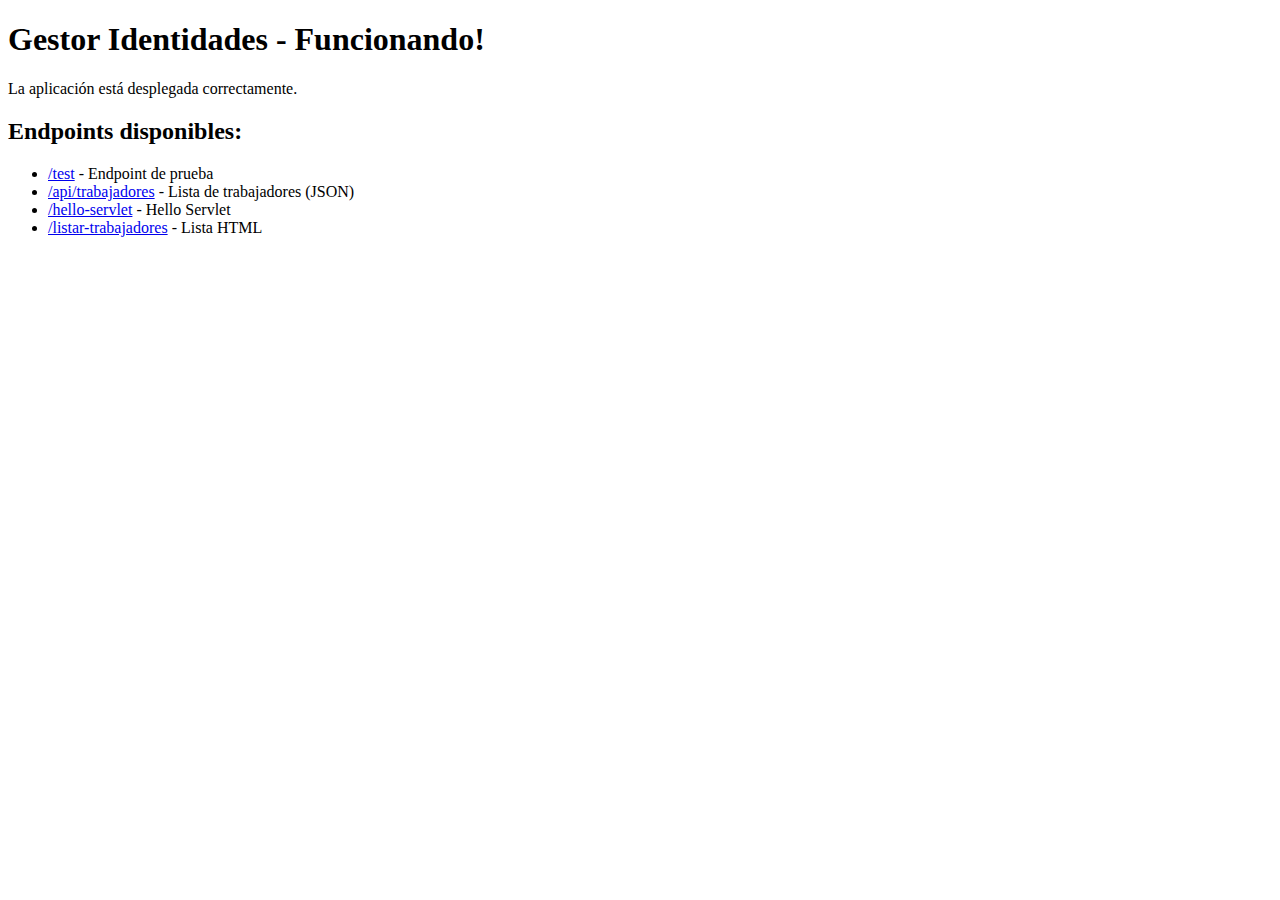
<file: src/main/webapp/index.html>
<!DOCTYPE html>
<html>
<head>
    <meta charset="UTF-8">
    <title>Gestor Identidades - API</title>
</head>
<body>
    <h1>Gestor Identidades - Funcionando!</h1>
    <p>La aplicación está desplegada correctamente.</p>
    
    <h2>Endpoints disponibles:</h2>
    <ul>
        <li><a href="/test">/test</a> - Endpoint de prueba</li>
        <li><a href="/api/trabajadores">/api/trabajadores</a> - Lista de trabajadores (JSON)</li>
        <li><a href="/hello-servlet">/hello-servlet</a> - Hello Servlet</li>
        <li><a href="/listar-trabajadores">/listar-trabajadores</a> - Lista HTML</li>
    </ul>
</body>
</html>
</file>
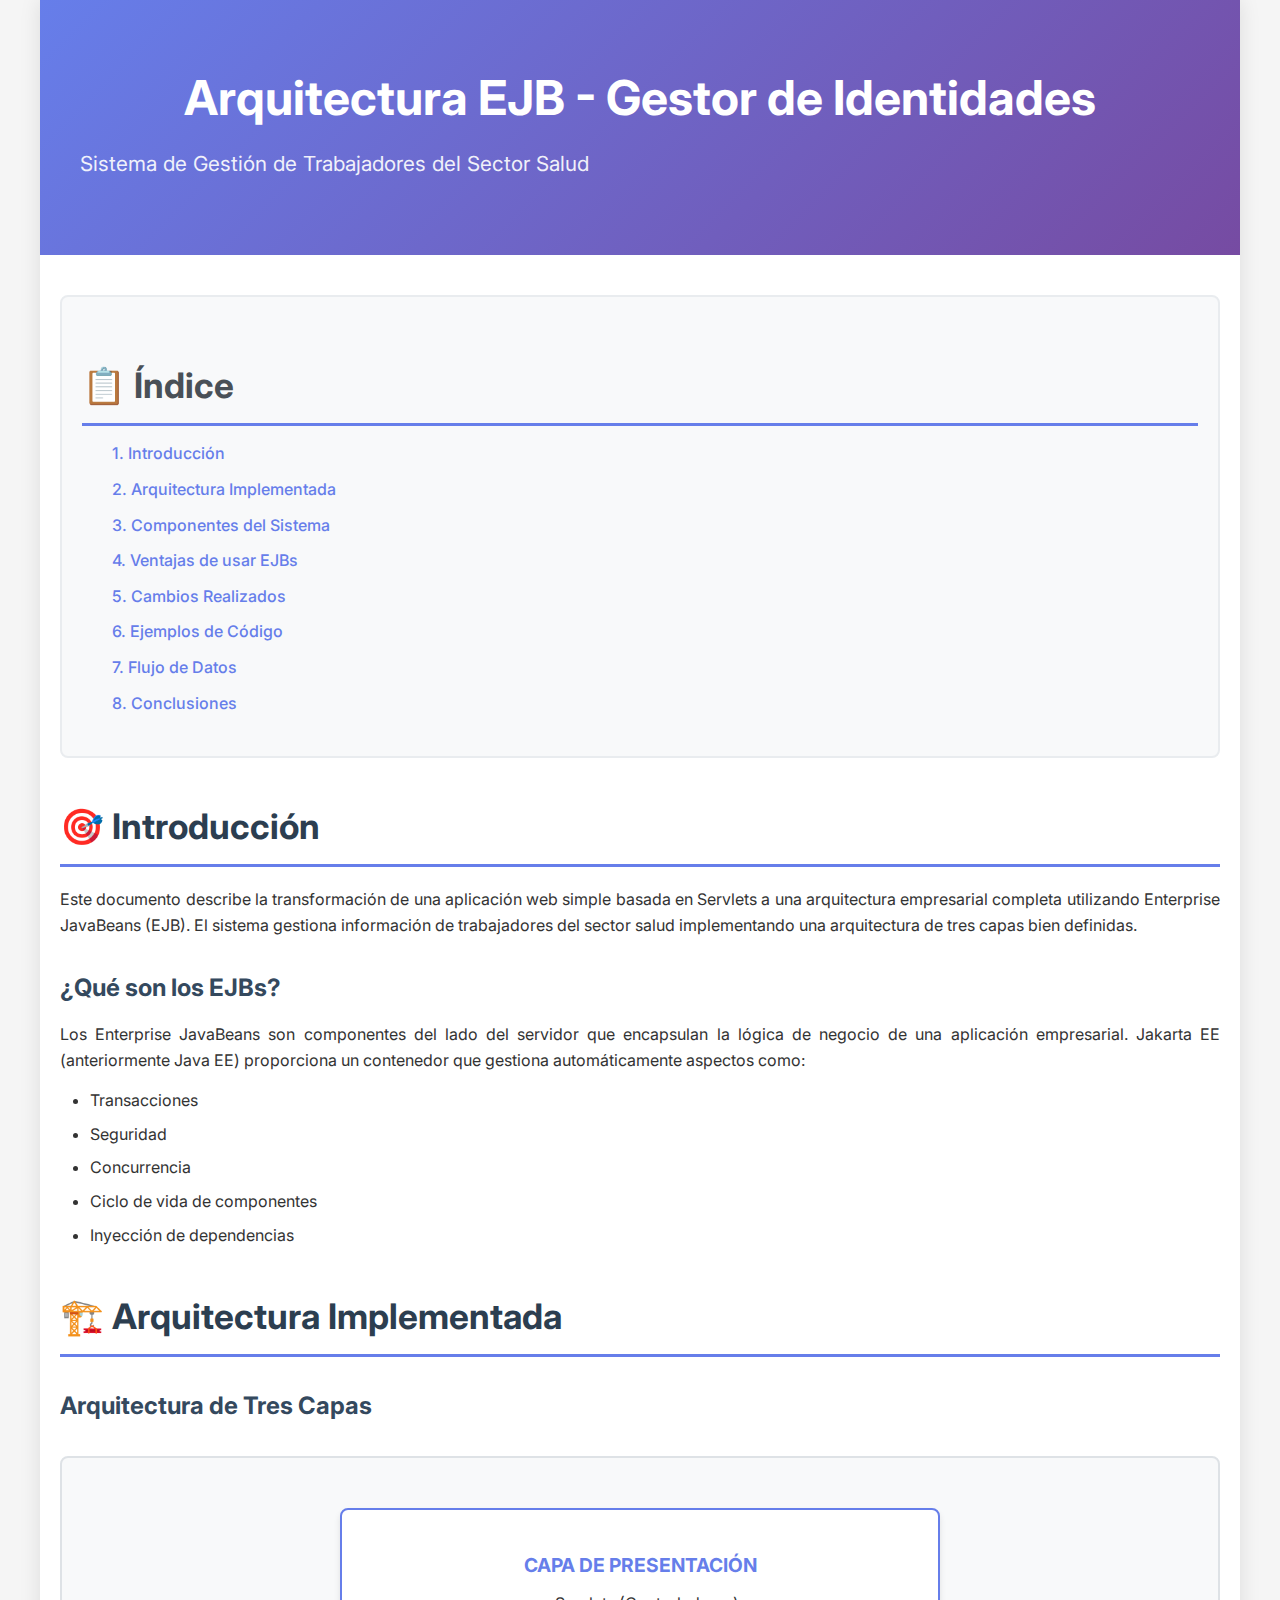
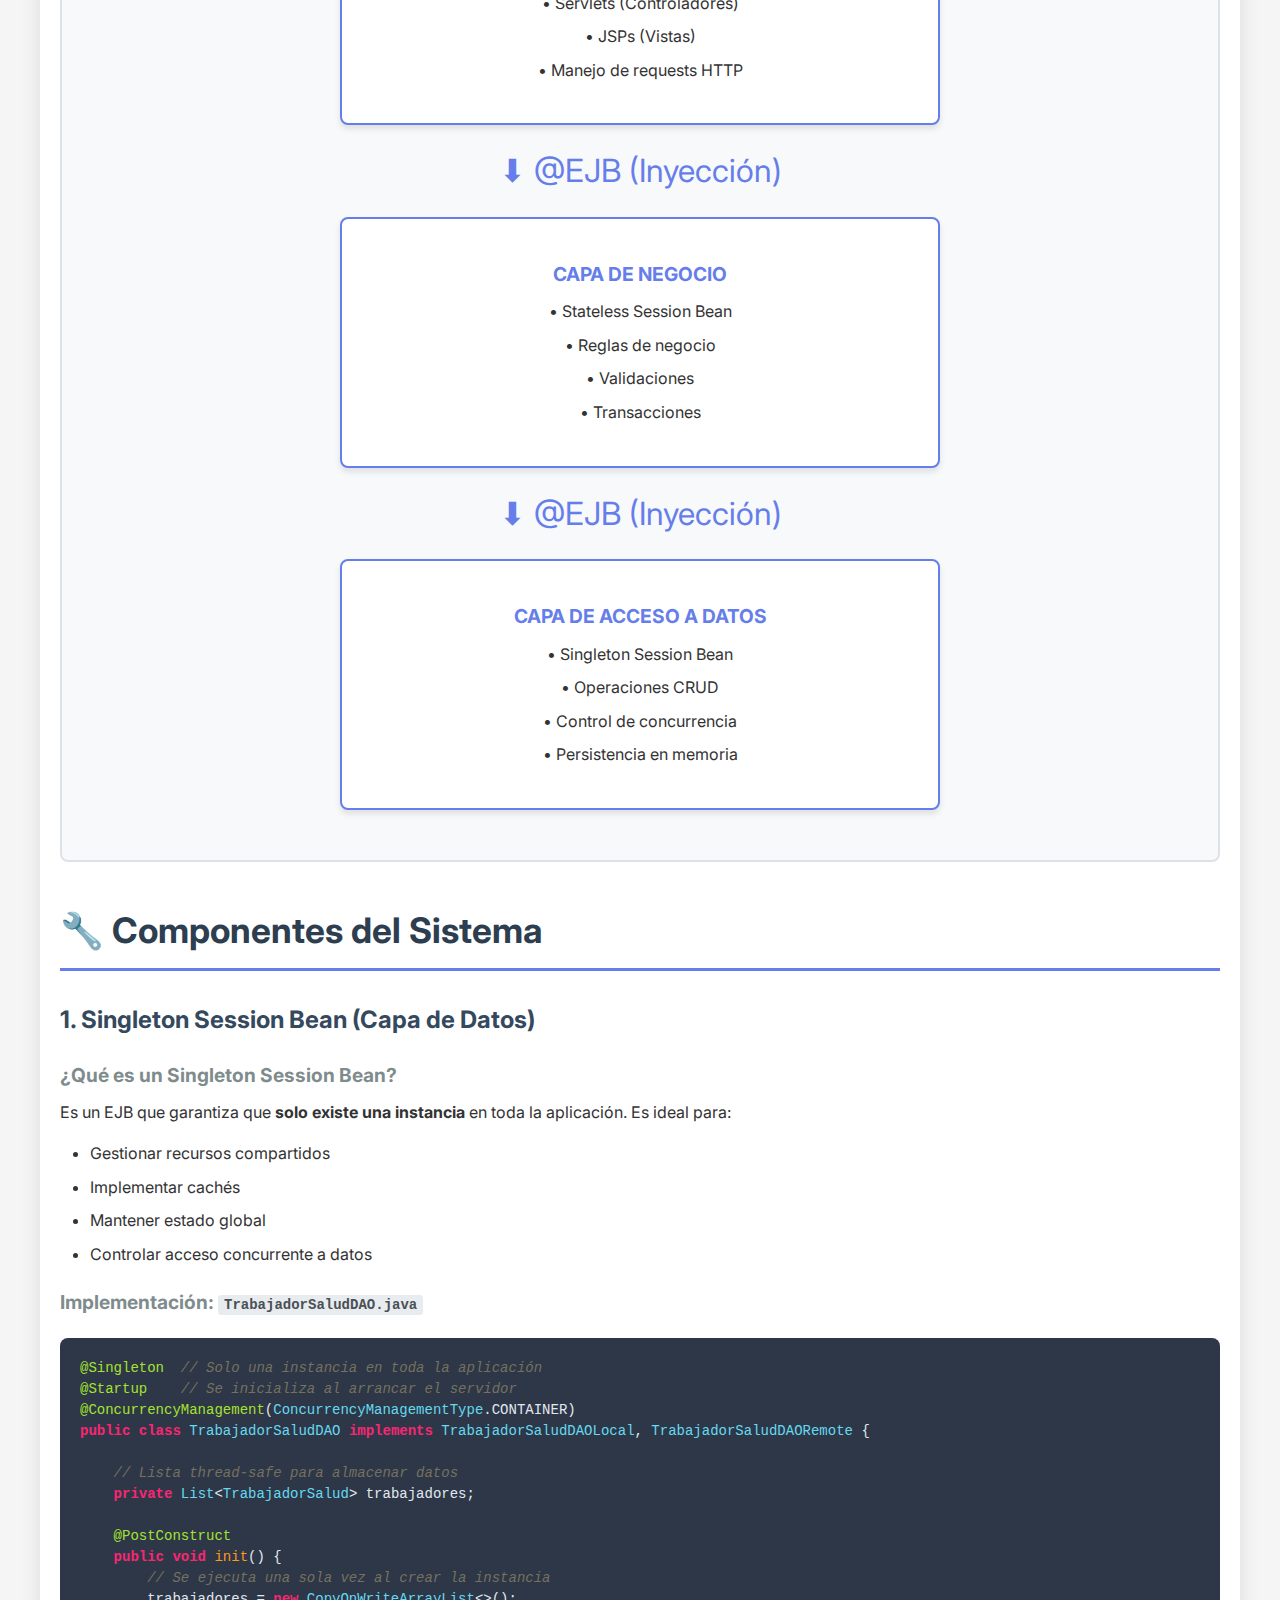
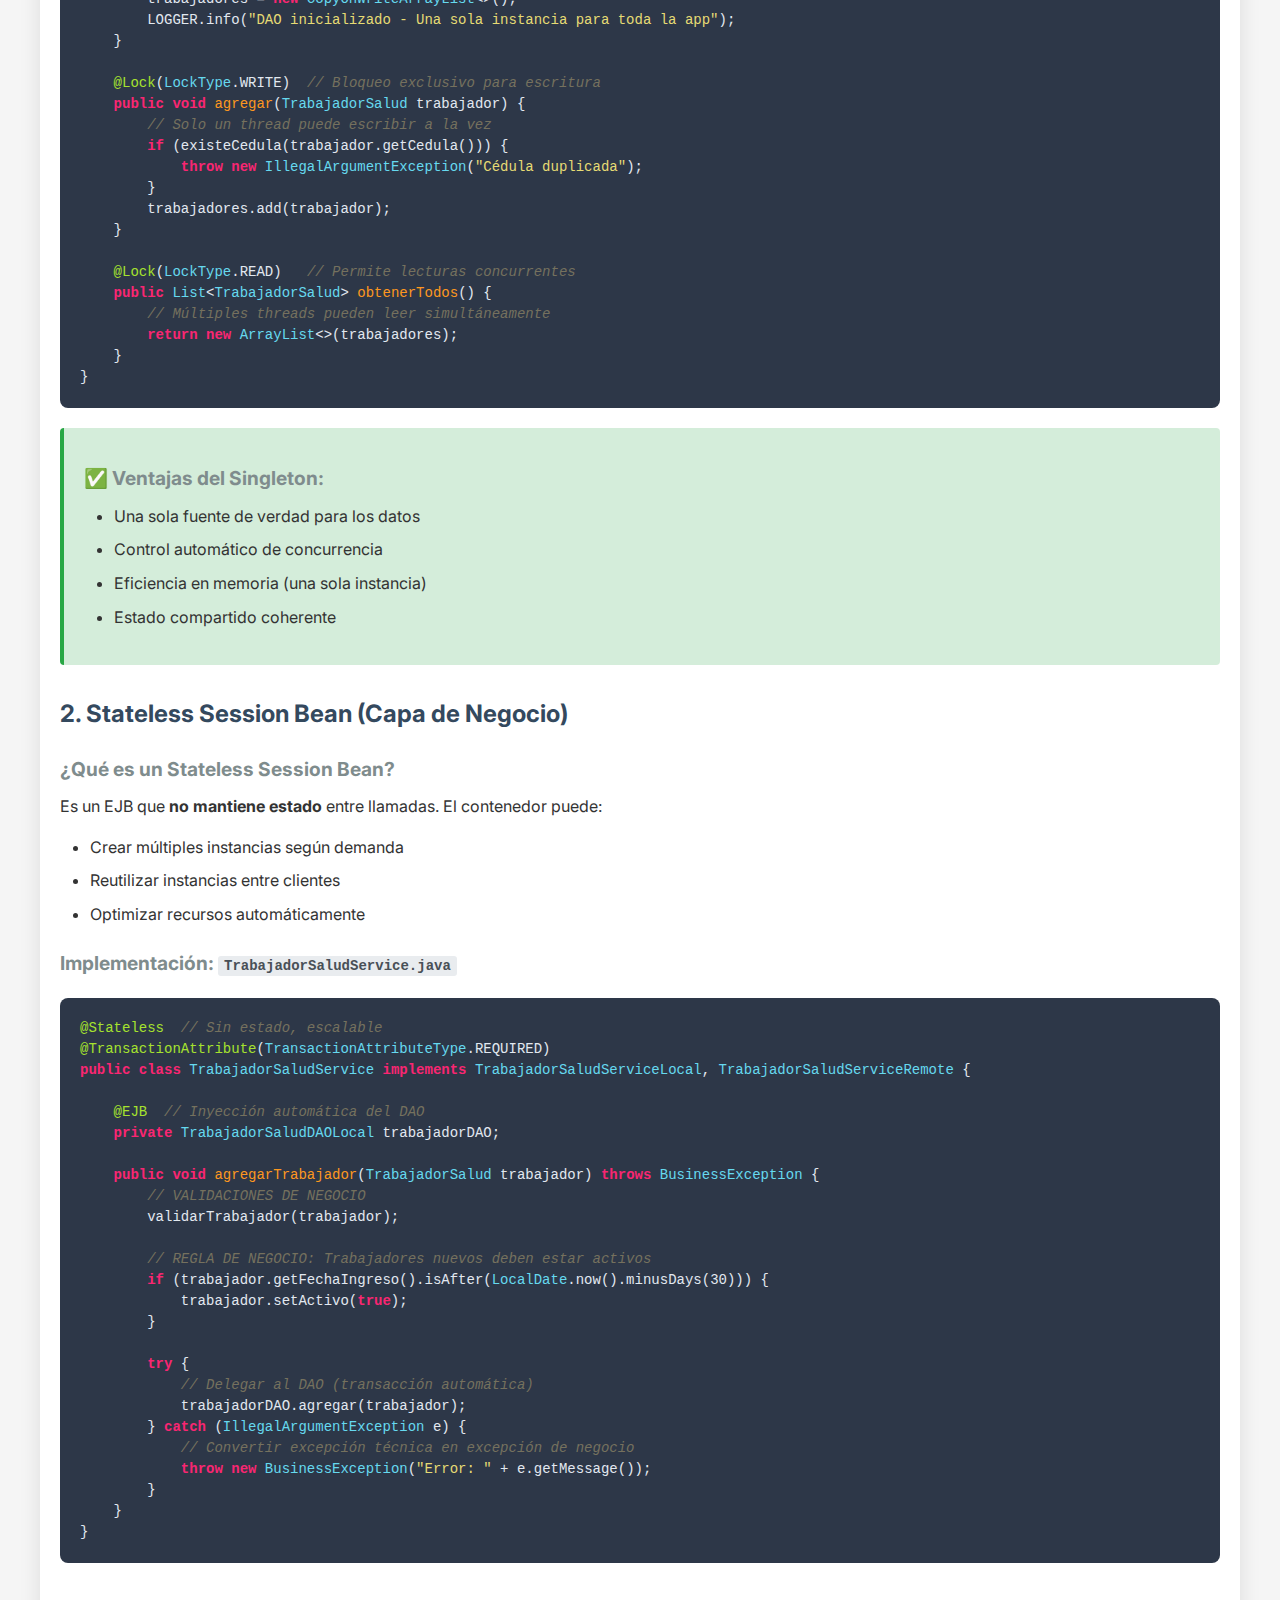
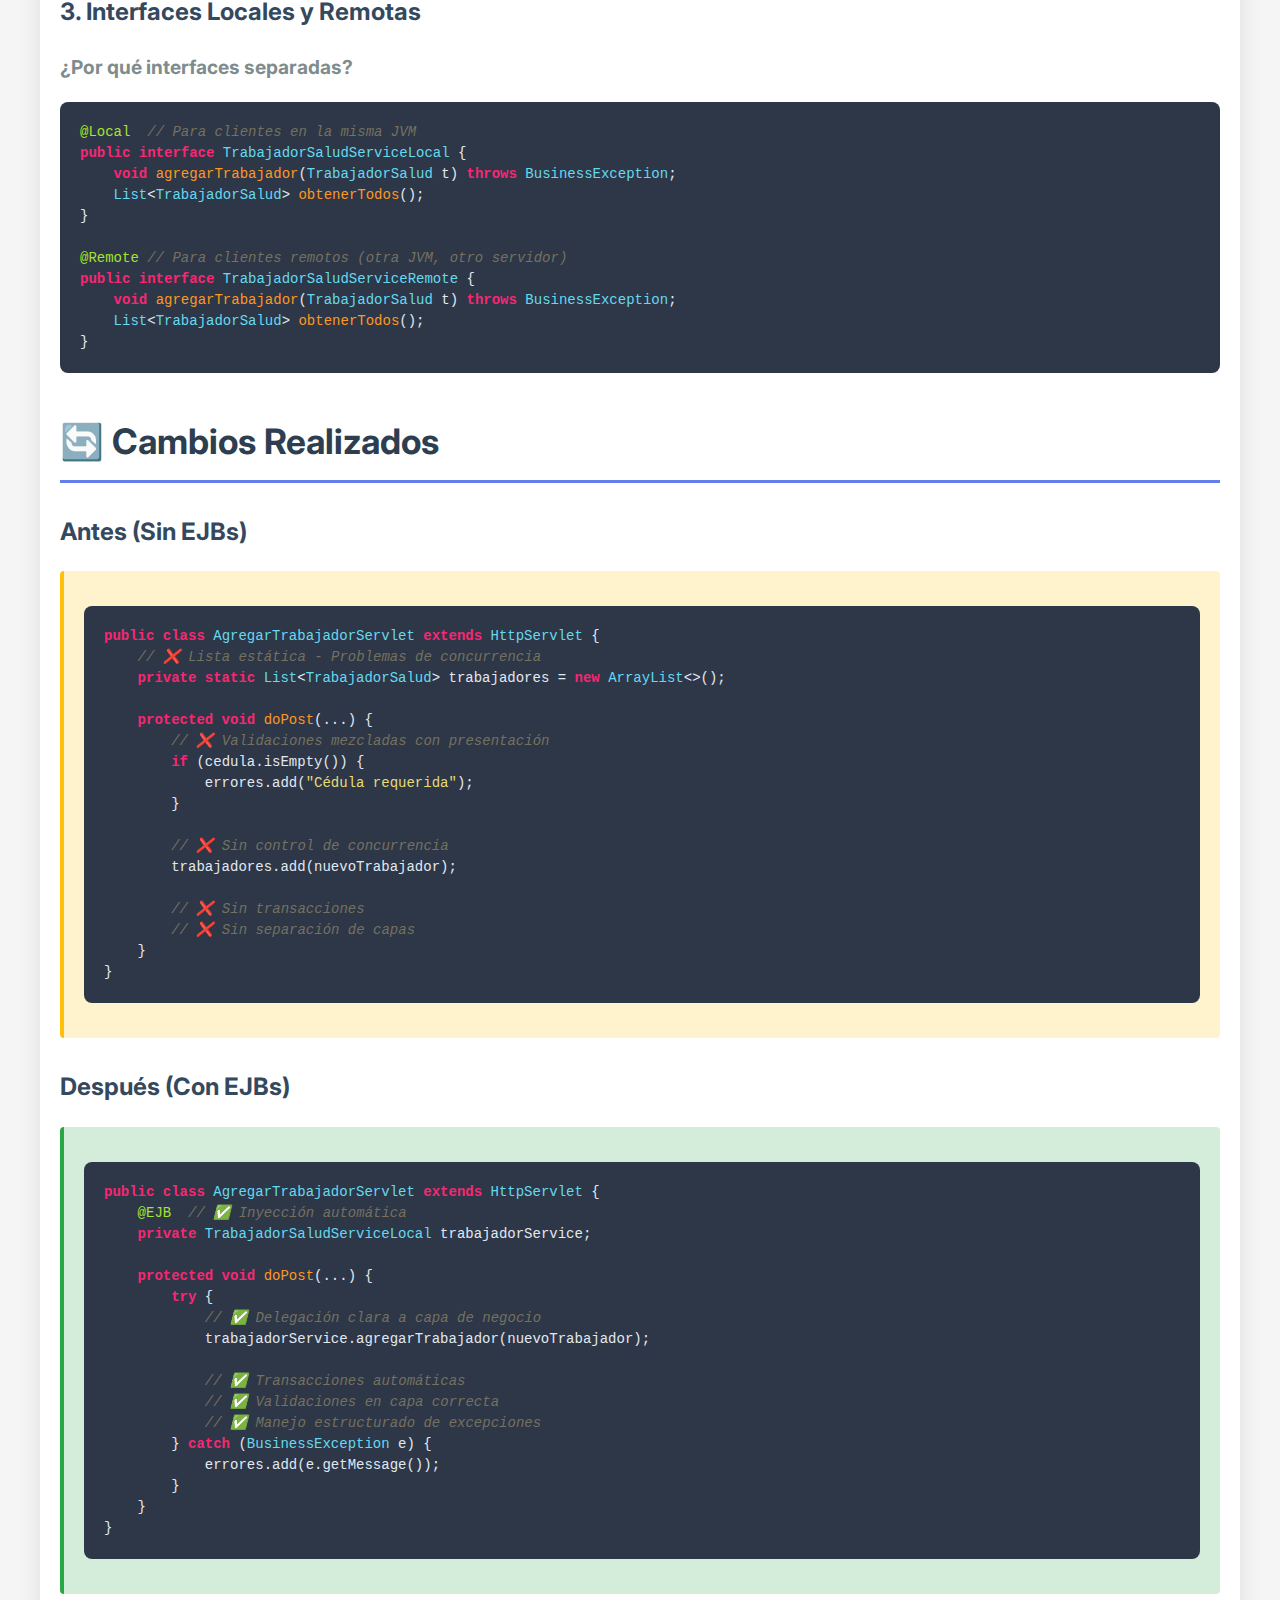
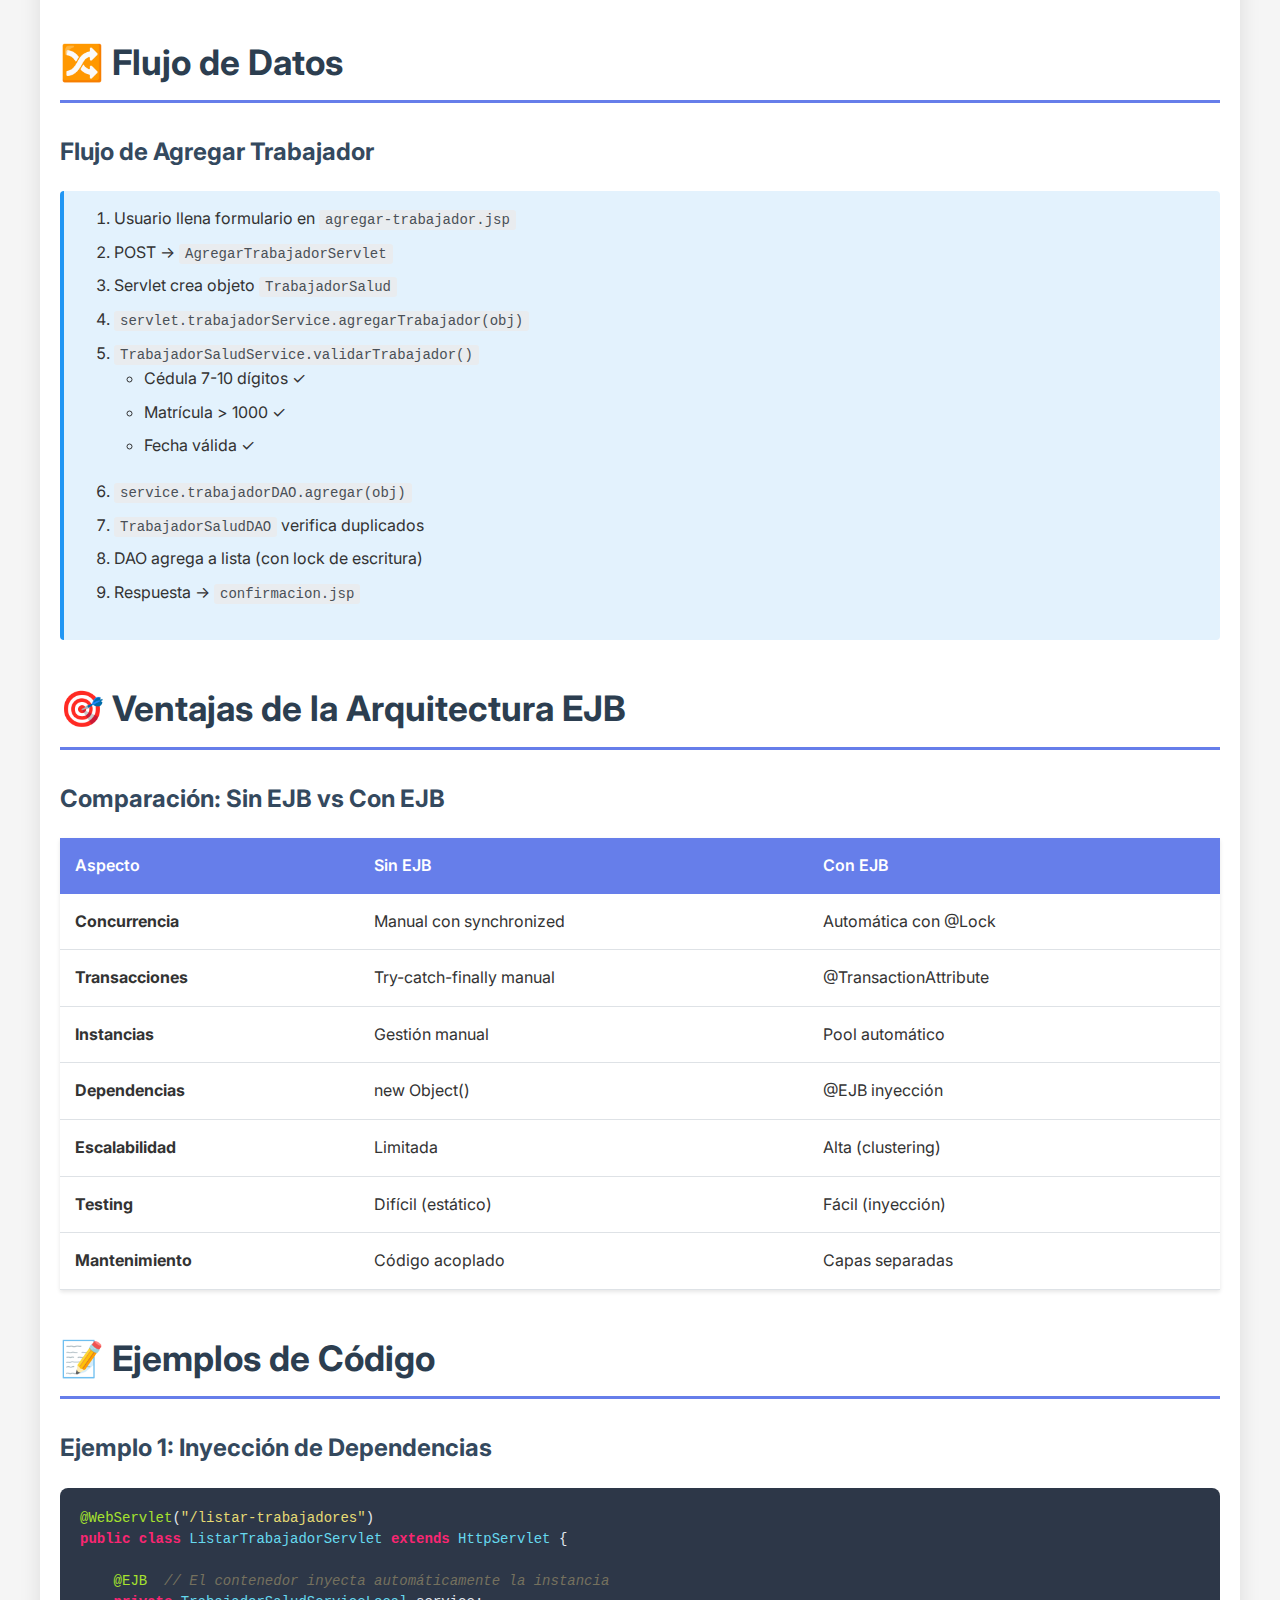
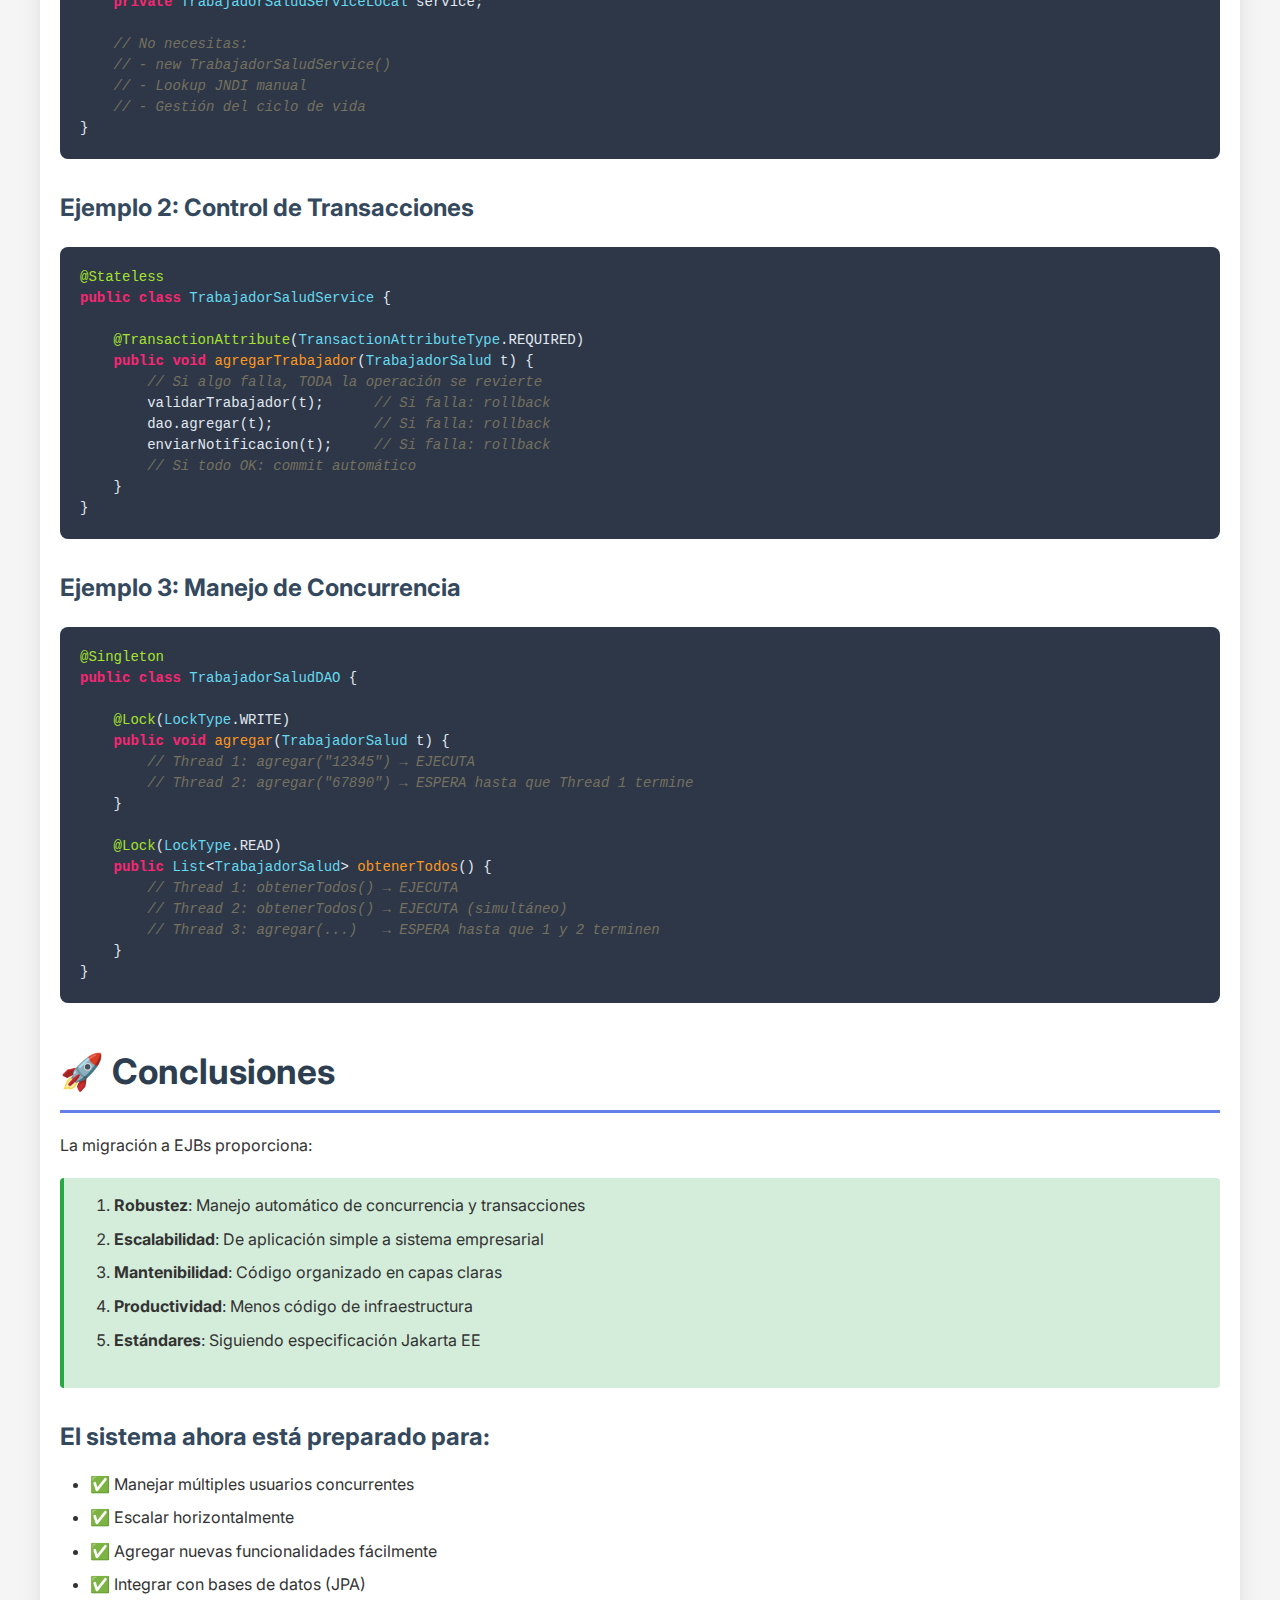
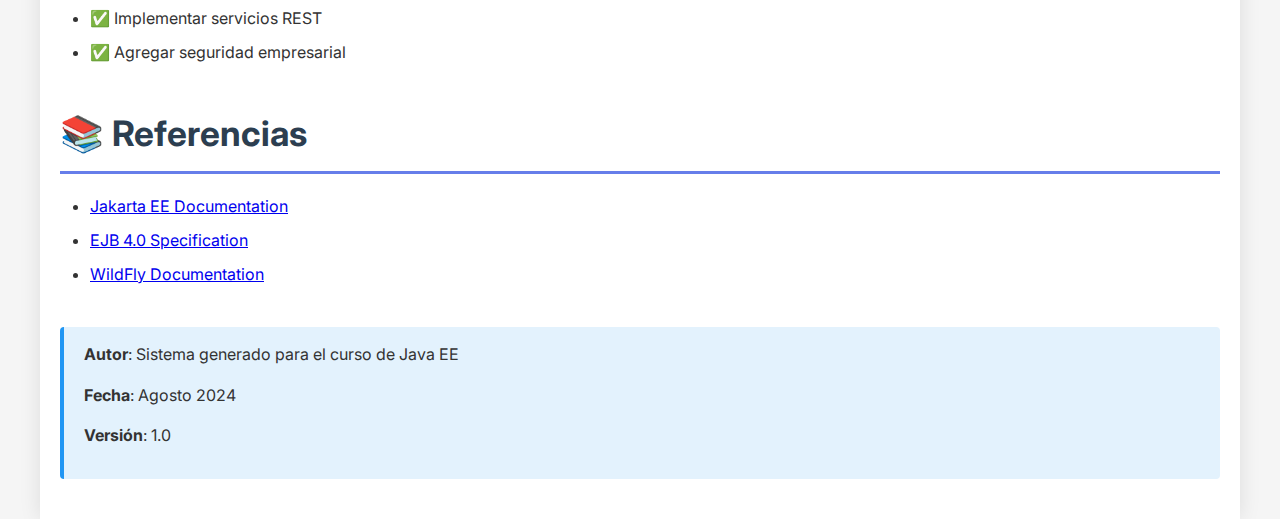
<file: ARQUITECTURA_EJB.html>
<!DOCTYPE html>
<html lang="es">
<head>
    <meta charset="UTF-8">
    <meta name="viewport" content="width=device-width, initial-scale=1.0">
    <title>Arquitectura EJB - Gestor de Identidades</title>
    <style>
        @import url('https://fonts.googleapis.com/css2?family=Inter:wght@300;400;600;700&display=swap');
        
        * {
            margin: 0;
            padding: 0;
            box-sizing: border-box;
        }
        
        body {
            font-family: 'Inter', -apple-system, BlinkMacSystemFont, 'Segoe UI', Roboto, sans-serif;
            line-height: 1.6;
            color: #333;
            background-color: #f5f5f5;
        }
        
        .container {
            max-width: 1200px;
            margin: 0 auto;
            padding: 20px;
            background-color: white;
            box-shadow: 0 0 20px rgba(0,0,0,0.1);
        }
        
        /* Header */
        .header {
            background: linear-gradient(135deg, #667eea 0%, #764ba2 100%);
            color: white;
            padding: 60px 40px;
            text-align: center;
            margin: -20px -20px 40px -20px;
        }
        
        .header h1 {
            font-size: 3em;
            margin-bottom: 10px;
            font-weight: 700;
        }
        
        .header p {
            font-size: 1.3em;
            opacity: 0.9;
        }
        
        /* Navigation */
        .nav {
            background-color: #f8f9fa;
            padding: 20px;
            margin-bottom: 40px;
            border-radius: 8px;
            border: 2px solid #e9ecef;
        }
        
        .nav h2 {
            margin-bottom: 15px;
            color: #495057;
        }
        
        .nav ul {
            list-style: none;
        }
        
        .nav li {
            margin-bottom: 10px;
        }
        
        .nav a {
            color: #667eea;
            text-decoration: none;
            font-weight: 500;
            transition: all 0.3s;
        }
        
        .nav a:hover {
            color: #764ba2;
            padding-left: 10px;
        }
        
        /* Content */
        h2 {
            color: #2c3e50;
            margin: 40px 0 20px 0;
            font-size: 2.2em;
            border-bottom: 3px solid #667eea;
            padding-bottom: 10px;
        }
        
        h3 {
            color: #34495e;
            margin: 30px 0 15px 0;
            font-size: 1.5em;
        }
        
        h4 {
            color: #7f8c8d;
            margin: 20px 0 10px 0;
            font-size: 1.2em;
        }
        
        p {
            margin-bottom: 15px;
            text-align: justify;
        }
        
        /* Code blocks */
        pre {
            background-color: #2d3748;
            color: #e2e8f0;
            padding: 20px;
            border-radius: 8px;
            overflow-x: auto;
            margin: 20px 0;
            font-family: 'Consolas', 'Monaco', monospace;
            font-size: 14px;
            line-height: 1.5;
        }
        
        code {
            background-color: #e9ecef;
            color: #495057;
            padding: 2px 6px;
            border-radius: 3px;
            font-family: 'Consolas', 'Monaco', monospace;
            font-size: 14px;
        }
        
        pre code {
            background-color: transparent;
            color: inherit;
            padding: 0;
        }
        
        /* Architecture diagram */
        .architecture-diagram {
            background-color: #f8f9fa;
            border: 2px solid #dee2e6;
            border-radius: 8px;
            padding: 30px;
            margin: 30px 0;
            text-align: center;
        }
        
        .layer {
            background-color: white;
            border: 2px solid #667eea;
            border-radius: 8px;
            padding: 20px;
            margin: 20px auto;
            max-width: 600px;
            box-shadow: 0 4px 6px rgba(0,0,0,0.1);
        }
        
        .layer h4 {
            color: #667eea;
            margin-bottom: 10px;
        }
        
        .arrow {
            font-size: 2em;
            color: #667eea;
            margin: 10px 0;
        }
        
        /* Lists */
        ul, ol {
            margin-left: 30px;
            margin-bottom: 20px;
        }
        
        li {
            margin-bottom: 8px;
        }
        
        /* Highlight boxes */
        .highlight {
            background-color: #e3f2fd;
            border-left: 4px solid #2196f3;
            padding: 15px 20px;
            margin: 20px 0;
            border-radius: 4px;
        }
        
        .warning {
            background-color: #fff3cd;
            border-left: 4px solid #ffc107;
            padding: 15px 20px;
            margin: 20px 0;
            border-radius: 4px;
        }
        
        .success {
            background-color: #d4edda;
            border-left: 4px solid #28a745;
            padding: 15px 20px;
            margin: 20px 0;
            border-radius: 4px;
        }
        
        /* Tables */
        table {
            width: 100%;
            border-collapse: collapse;
            margin: 20px 0;
            background-color: white;
            box-shadow: 0 2px 4px rgba(0,0,0,0.1);
        }
        
        th {
            background-color: #667eea;
            color: white;
            padding: 15px;
            text-align: left;
            font-weight: 600;
        }
        
        td {
            padding: 15px;
            border-bottom: 1px solid #dee2e6;
        }
        
        tr:hover {
            background-color: #f8f9fa;
        }
        
        /* Badges */
        .badge {
            display: inline-block;
            padding: 4px 12px;
            background-color: #667eea;
            color: white;
            border-radius: 20px;
            font-size: 0.85em;
            font-weight: 600;
            margin: 0 5px;
        }
        
        .badge-success {
            background-color: #28a745;
        }
        
        .badge-warning {
            background-color: #ffc107;
            color: #333;
        }
        
        .badge-danger {
            background-color: #dc3545;
        }
        
        /* Print styles */
        @media print {
            body {
                background-color: white;
            }
            .container {
                box-shadow: none;
                max-width: 100%;
            }
            .nav {
                display: none;
            }
            .header {
                margin: 0;
                padding: 40px 20px;
            }
            pre {
                background-color: #f8f9fa;
                color: #333;
                border: 1px solid #dee2e6;
            }
        }
        
        /* Responsive */
        @media (max-width: 768px) {
            .header h1 {
                font-size: 2em;
            }
            .container {
                padding: 10px;
            }
            pre {
                font-size: 12px;
                padding: 10px;
            }
        }

        /* Syntax highlighting */
        .keyword { color: #f92672; font-weight: bold; }
        .annotation { color: #a6e22e; }
        .string { color: #e6db74; }
        .comment { color: #75715e; font-style: italic; }
        .type { color: #66d9ef; }
        .method { color: #fd971f; }
        
        /* Back to top button */
        .back-to-top {
            position: fixed;
            bottom: 30px;
            right: 30px;
            background-color: #667eea;
            color: white;
            width: 50px;
            height: 50px;
            border-radius: 50%;
            display: flex;
            align-items: center;
            justify-content: center;
            font-size: 20px;
            cursor: pointer;
            opacity: 0;
            transition: opacity 0.3s, transform 0.3s;
            box-shadow: 0 4px 8px rgba(0,0,0,0.2);
            z-index: 1000;
        }
        
        .back-to-top:hover {
            transform: translateY(-5px);
            background-color: #764ba2;
        }
        
        .back-to-top.visible {
            opacity: 1;
        }
    </style>
</head>
<body>
    <div class="container">
        <div class="header">
            <h1>Arquitectura EJB - Gestor de Identidades</h1>
            <p>Sistema de Gestión de Trabajadores del Sector Salud</p>
        </div>
        
        <div class="nav">
            <h2>📋 Índice</h2>
            <ul>
                <li><a href="#introduccion">1. Introducción</a></li>
                <li><a href="#arquitectura">2. Arquitectura Implementada</a></li>
                <li><a href="#componentes">3. Componentes del Sistema</a></li>
                <li><a href="#ventajas">4. Ventajas de usar EJBs</a></li>
                <li><a href="#cambios">5. Cambios Realizados</a></li>
                <li><a href="#ejemplos">6. Ejemplos de Código</a></li>
                <li><a href="#flujo">7. Flujo de Datos</a></li>
                <li><a href="#conclusiones">8. Conclusiones</a></li>
            </ul>
        </div>
        
        <section id="introduccion">
            <h2>🎯 Introducción</h2>
            <p>Este documento describe la transformación de una aplicación web simple basada en Servlets a una arquitectura empresarial completa utilizando Enterprise JavaBeans (EJB). El sistema gestiona información de trabajadores del sector salud implementando una arquitectura de tres capas bien definidas.</p>
            
            <h3>¿Qué son los EJBs?</h3>
            <p>Los Enterprise JavaBeans son componentes del lado del servidor que encapsulan la lógica de negocio de una aplicación empresarial. Jakarta EE (anteriormente Java EE) proporciona un contenedor que gestiona automáticamente aspectos como:</p>
            <ul>
                <li>Transacciones</li>
                <li>Seguridad</li>
                <li>Concurrencia</li>
                <li>Ciclo de vida de componentes</li>
                <li>Inyección de dependencias</li>
            </ul>
        </section>
        
        <section id="arquitectura">
            <h2>🏗️ Arquitectura Implementada</h2>
            <h3>Arquitectura de Tres Capas</h3>
            
            <div class="architecture-diagram">
                <div class="layer">
                    <h4>CAPA DE PRESENTACIÓN</h4>
                    <ul style="list-style: none; margin-left: 0;">
                        <li>• Servlets (Controladores)</li>
                        <li>• JSPs (Vistas)</li>
                        <li>• Manejo de requests HTTP</li>
                    </ul>
                </div>
                <div class="arrow">⬇ @EJB (Inyección)</div>
                <div class="layer">
                    <h4>CAPA DE NEGOCIO</h4>
                    <ul style="list-style: none; margin-left: 0;">
                        <li>• Stateless Session Bean</li>
                        <li>• Reglas de negocio</li>
                        <li>• Validaciones</li>
                        <li>• Transacciones</li>
                    </ul>
                </div>
                <div class="arrow">⬇ @EJB (Inyección)</div>
                <div class="layer">
                    <h4>CAPA DE ACCESO A DATOS</h4>
                    <ul style="list-style: none; margin-left: 0;">
                        <li>• Singleton Session Bean</li>
                        <li>• Operaciones CRUD</li>
                        <li>• Control de concurrencia</li>
                        <li>• Persistencia en memoria</li>
                    </ul>
                </div>
            </div>
        </section>
        
        <section id="componentes">
            <h2>🔧 Componentes del Sistema</h2>
            
            <h3>1. Singleton Session Bean (Capa de Datos)</h3>
            <h4>¿Qué es un Singleton Session Bean?</h4>
            <p>Es un EJB que garantiza que <strong>solo existe una instancia</strong> en toda la aplicación. Es ideal para:</p>
            <ul>
                <li>Gestionar recursos compartidos</li>
                <li>Implementar cachés</li>
                <li>Mantener estado global</li>
                <li>Controlar acceso concurrente a datos</li>
            </ul>
            
            <h4>Implementación: <code>TrabajadorSaludDAO.java</code></h4>
            <pre><code><span class="annotation">@Singleton</span>  <span class="comment">// Solo una instancia en toda la aplicación</span>
<span class="annotation">@Startup</span>    <span class="comment">// Se inicializa al arrancar el servidor</span>
<span class="annotation">@ConcurrencyManagement</span>(<span class="type">ConcurrencyManagementType</span>.CONTAINER)
<span class="keyword">public class</span> <span class="type">TrabajadorSaludDAO</span> <span class="keyword">implements</span> <span class="type">TrabajadorSaludDAOLocal</span>, <span class="type">TrabajadorSaludDAORemote</span> {
    
    <span class="comment">// Lista thread-safe para almacenar datos</span>
    <span class="keyword">private</span> <span class="type">List</span>&lt;<span class="type">TrabajadorSalud</span>&gt; trabajadores;
    
    <span class="annotation">@PostConstruct</span>
    <span class="keyword">public void</span> <span class="method">init</span>() {
        <span class="comment">// Se ejecuta una sola vez al crear la instancia</span>
        trabajadores = <span class="keyword">new</span> <span class="type">CopyOnWriteArrayList</span>&lt;&gt;();
        LOGGER.info(<span class="string">"DAO inicializado - Una sola instancia para toda la app"</span>);
    }
    
    <span class="annotation">@Lock</span>(<span class="type">LockType</span>.WRITE)  <span class="comment">// Bloqueo exclusivo para escritura</span>
    <span class="keyword">public void</span> <span class="method">agregar</span>(<span class="type">TrabajadorSalud</span> trabajador) {
        <span class="comment">// Solo un thread puede escribir a la vez</span>
        <span class="keyword">if</span> (existeCedula(trabajador.getCedula())) {
            <span class="keyword">throw new</span> <span class="type">IllegalArgumentException</span>(<span class="string">"Cédula duplicada"</span>);
        }
        trabajadores.add(trabajador);
    }
    
    <span class="annotation">@Lock</span>(<span class="type">LockType</span>.READ)   <span class="comment">// Permite lecturas concurrentes</span>
    <span class="keyword">public</span> <span class="type">List</span>&lt;<span class="type">TrabajadorSalud</span>&gt; <span class="method">obtenerTodos</span>() {
        <span class="comment">// Múltiples threads pueden leer simultáneamente</span>
        <span class="keyword">return new</span> <span class="type">ArrayList</span>&lt;&gt;(trabajadores);
    }
}</code></pre>
            
            <div class="success">
                <h4>✅ Ventajas del Singleton:</h4>
                <ul>
                    <li>Una sola fuente de verdad para los datos</li>
                    <li>Control automático de concurrencia</li>
                    <li>Eficiencia en memoria (una sola instancia)</li>
                    <li>Estado compartido coherente</li>
                </ul>
            </div>
            
            <h3>2. Stateless Session Bean (Capa de Negocio)</h3>
            <h4>¿Qué es un Stateless Session Bean?</h4>
            <p>Es un EJB que <strong>no mantiene estado</strong> entre llamadas. El contenedor puede:</p>
            <ul>
                <li>Crear múltiples instancias según demanda</li>
                <li>Reutilizar instancias entre clientes</li>
                <li>Optimizar recursos automáticamente</li>
            </ul>
            
            <h4>Implementación: <code>TrabajadorSaludService.java</code></h4>
            <pre><code><span class="annotation">@Stateless</span>  <span class="comment">// Sin estado, escalable</span>
<span class="annotation">@TransactionAttribute</span>(<span class="type">TransactionAttributeType</span>.REQUIRED)
<span class="keyword">public class</span> <span class="type">TrabajadorSaludService</span> <span class="keyword">implements</span> <span class="type">TrabajadorSaludServiceLocal</span>, <span class="type">TrabajadorSaludServiceRemote</span> {
    
    <span class="annotation">@EJB</span>  <span class="comment">// Inyección automática del DAO</span>
    <span class="keyword">private</span> <span class="type">TrabajadorSaludDAOLocal</span> trabajadorDAO;
    
    <span class="keyword">public void</span> <span class="method">agregarTrabajador</span>(<span class="type">TrabajadorSalud</span> trabajador) <span class="keyword">throws</span> <span class="type">BusinessException</span> {
        <span class="comment">// VALIDACIONES DE NEGOCIO</span>
        validarTrabajador(trabajador);
        
        <span class="comment">// REGLA DE NEGOCIO: Trabajadores nuevos deben estar activos</span>
        <span class="keyword">if</span> (trabajador.getFechaIngreso().isAfter(<span class="type">LocalDate</span>.now().minusDays(30))) {
            trabajador.setActivo(<span class="keyword">true</span>);
        }
        
        <span class="keyword">try</span> {
            <span class="comment">// Delegar al DAO (transacción automática)</span>
            trabajadorDAO.agregar(trabajador);
        } <span class="keyword">catch</span> (<span class="type">IllegalArgumentException</span> e) {
            <span class="comment">// Convertir excepción técnica en excepción de negocio</span>
            <span class="keyword">throw new</span> <span class="type">BusinessException</span>(<span class="string">"Error: "</span> + e.getMessage());
        }
    }
}</code></pre>
            
            <h3>3. Interfaces Locales y Remotas</h3>
            <h4>¿Por qué interfaces separadas?</h4>
            <pre><code><span class="annotation">@Local</span>  <span class="comment">// Para clientes en la misma JVM</span>
<span class="keyword">public interface</span> <span class="type">TrabajadorSaludServiceLocal</span> {
    <span class="keyword">void</span> <span class="method">agregarTrabajador</span>(<span class="type">TrabajadorSalud</span> t) <span class="keyword">throws</span> <span class="type">BusinessException</span>;
    <span class="type">List</span>&lt;<span class="type">TrabajadorSalud</span>&gt; <span class="method">obtenerTodos</span>();
}

<span class="annotation">@Remote</span> <span class="comment">// Para clientes remotos (otra JVM, otro servidor)</span>
<span class="keyword">public interface</span> <span class="type">TrabajadorSaludServiceRemote</span> {
    <span class="keyword">void</span> <span class="method">agregarTrabajador</span>(<span class="type">TrabajadorSalud</span> t) <span class="keyword">throws</span> <span class="type">BusinessException</span>;
    <span class="type">List</span>&lt;<span class="type">TrabajadorSalud</span>&gt; <span class="method">obtenerTodos</span>();
}</code></pre>
        </section>
        
        <section id="cambios">
            <h2>🔄 Cambios Realizados</h2>
            
            <h3>Antes (Sin EJBs)</h3>
            <div class="warning">
                <pre><code><span class="keyword">public class</span> <span class="type">AgregarTrabajadorServlet</span> <span class="keyword">extends</span> <span class="type">HttpServlet</span> {
    <span class="comment">// ❌ Lista estática - Problemas de concurrencia</span>
    <span class="keyword">private static</span> <span class="type">List</span>&lt;<span class="type">TrabajadorSalud</span>&gt; trabajadores = <span class="keyword">new</span> <span class="type">ArrayList</span>&lt;&gt;();
    
    <span class="keyword">protected void</span> <span class="method">doPost</span>(...) {
        <span class="comment">// ❌ Validaciones mezcladas con presentación</span>
        <span class="keyword">if</span> (cedula.isEmpty()) {
            errores.add(<span class="string">"Cédula requerida"</span>);
        }
        
        <span class="comment">// ❌ Sin control de concurrencia</span>
        trabajadores.add(nuevoTrabajador);
        
        <span class="comment">// ❌ Sin transacciones</span>
        <span class="comment">// ❌ Sin separación de capas</span>
    }
}</code></pre>
            </div>
            
            <h3>Después (Con EJBs)</h3>
            <div class="success">
                <pre><code><span class="keyword">public class</span> <span class="type">AgregarTrabajadorServlet</span> <span class="keyword">extends</span> <span class="type">HttpServlet</span> {
    <span class="annotation">@EJB</span>  <span class="comment">// ✅ Inyección automática</span>
    <span class="keyword">private</span> <span class="type">TrabajadorSaludServiceLocal</span> trabajadorService;
    
    <span class="keyword">protected void</span> <span class="method">doPost</span>(...) {
        <span class="keyword">try</span> {
            <span class="comment">// ✅ Delegación clara a capa de negocio</span>
            trabajadorService.agregarTrabajador(nuevoTrabajador);
            
            <span class="comment">// ✅ Transacciones automáticas</span>
            <span class="comment">// ✅ Validaciones en capa correcta</span>
            <span class="comment">// ✅ Manejo estructurado de excepciones</span>
        } <span class="keyword">catch</span> (<span class="type">BusinessException</span> e) {
            errores.add(e.getMessage());
        }
    }
}</code></pre>
            </div>
        </section>
        
        <section id="flujo">
            <h2>🔀 Flujo de Datos</h2>
            <h3>Flujo de Agregar Trabajador</h3>
            <div class="highlight">
                <ol>
                    <li>Usuario llena formulario en <code>agregar-trabajador.jsp</code></li>
                    <li>POST → <code>AgregarTrabajadorServlet</code></li>
                    <li>Servlet crea objeto <code>TrabajadorSalud</code></li>
                    <li><code>servlet.trabajadorService.agregarTrabajador(obj)</code></li>
                    <li><code>TrabajadorSaludService.validarTrabajador()</code>
                        <ul>
                            <li>Cédula 7-10 dígitos ✓</li>
                            <li>Matrícula > 1000 ✓</li>
                            <li>Fecha válida ✓</li>
                        </ul>
                    </li>
                    <li><code>service.trabajadorDAO.agregar(obj)</code></li>
                    <li><code>TrabajadorSaludDAO</code> verifica duplicados</li>
                    <li>DAO agrega a lista (con lock de escritura)</li>
                    <li>Respuesta → <code>confirmacion.jsp</code></li>
                </ol>
            </div>
        </section>
        
        <section id="ventajas">
            <h2>🎯 Ventajas de la Arquitectura EJB</h2>
            
            <h3>Comparación: Sin EJB vs Con EJB</h3>
            <table>
                <thead>
                    <tr>
                        <th>Aspecto</th>
                        <th>Sin EJB</th>
                        <th>Con EJB</th>
                    </tr>
                </thead>
                <tbody>
                    <tr>
                        <td><strong>Concurrencia</strong></td>
                        <td>Manual con synchronized</td>
                        <td>Automática con @Lock</td>
                    </tr>
                    <tr>
                        <td><strong>Transacciones</strong></td>
                        <td>Try-catch-finally manual</td>
                        <td>@TransactionAttribute</td>
                    </tr>
                    <tr>
                        <td><strong>Instancias</strong></td>
                        <td>Gestión manual</td>
                        <td>Pool automático</td>
                    </tr>
                    <tr>
                        <td><strong>Dependencias</strong></td>
                        <td>new Object()</td>
                        <td>@EJB inyección</td>
                    </tr>
                    <tr>
                        <td><strong>Escalabilidad</strong></td>
                        <td>Limitada</td>
                        <td>Alta (clustering)</td>
                    </tr>
                    <tr>
                        <td><strong>Testing</strong></td>
                        <td>Difícil (estático)</td>
                        <td>Fácil (inyección)</td>
                    </tr>
                    <tr>
                        <td><strong>Mantenimiento</strong></td>
                        <td>Código acoplado</td>
                        <td>Capas separadas</td>
                    </tr>
                </tbody>
            </table>
        </section>
        
        <section id="ejemplos">
            <h2>📝 Ejemplos de Código</h2>
            
            <h3>Ejemplo 1: Inyección de Dependencias</h3>
            <pre><code><span class="annotation">@WebServlet</span>(<span class="string">"/listar-trabajadores"</span>)
<span class="keyword">public class</span> <span class="type">ListarTrabajadorServlet</span> <span class="keyword">extends</span> <span class="type">HttpServlet</span> {
    
    <span class="annotation">@EJB</span>  <span class="comment">// El contenedor inyecta automáticamente la instancia</span>
    <span class="keyword">private</span> <span class="type">TrabajadorSaludServiceLocal</span> service;
    
    <span class="comment">// No necesitas:</span>
    <span class="comment">// - new TrabajadorSaludService()</span>
    <span class="comment">// - Lookup JNDI manual</span>
    <span class="comment">// - Gestión del ciclo de vida</span>
}</code></pre>
            
            <h3>Ejemplo 2: Control de Transacciones</h3>
            <pre><code><span class="annotation">@Stateless</span>
<span class="keyword">public class</span> <span class="type">TrabajadorSaludService</span> {
    
    <span class="annotation">@TransactionAttribute</span>(<span class="type">TransactionAttributeType</span>.REQUIRED)
    <span class="keyword">public void</span> <span class="method">agregarTrabajador</span>(<span class="type">TrabajadorSalud</span> t) {
        <span class="comment">// Si algo falla, TODA la operación se revierte</span>
        validarTrabajador(t);      <span class="comment">// Si falla: rollback</span>
        dao.agregar(t);            <span class="comment">// Si falla: rollback</span>
        enviarNotificacion(t);     <span class="comment">// Si falla: rollback</span>
        <span class="comment">// Si todo OK: commit automático</span>
    }
}</code></pre>
            
            <h3>Ejemplo 3: Manejo de Concurrencia</h3>
            <pre><code><span class="annotation">@Singleton</span>
<span class="keyword">public class</span> <span class="type">TrabajadorSaludDAO</span> {
    
    <span class="annotation">@Lock</span>(<span class="type">LockType</span>.WRITE)
    <span class="keyword">public void</span> <span class="method">agregar</span>(<span class="type">TrabajadorSalud</span> t) {
        <span class="comment">// Thread 1: agregar("12345") → EJECUTA</span>
        <span class="comment">// Thread 2: agregar("67890") → ESPERA hasta que Thread 1 termine</span>
    }
    
    <span class="annotation">@Lock</span>(<span class="type">LockType</span>.READ)
    <span class="keyword">public</span> <span class="type">List</span>&lt;<span class="type">TrabajadorSalud</span>&gt; <span class="method">obtenerTodos</span>() {
        <span class="comment">// Thread 1: obtenerTodos() → EJECUTA</span>
        <span class="comment">// Thread 2: obtenerTodos() → EJECUTA (simultáneo)</span>
        <span class="comment">// Thread 3: agregar(...)   → ESPERA hasta que 1 y 2 terminen</span>
    }
}</code></pre>
        </section>
        
        <section id="conclusiones">
            <h2>🚀 Conclusiones</h2>
            
            <p>La migración a EJBs proporciona:</p>
            
            <div class="success">
                <ol>
                    <li><strong>Robustez</strong>: Manejo automático de concurrencia y transacciones</li>
                    <li><strong>Escalabilidad</strong>: De aplicación simple a sistema empresarial</li>
                    <li><strong>Mantenibilidad</strong>: Código organizado en capas claras</li>
                    <li><strong>Productividad</strong>: Menos código de infraestructura</li>
                    <li><strong>Estándares</strong>: Siguiendo especificación Jakarta EE</li>
                </ol>
            </div>
            
            <h3>El sistema ahora está preparado para:</h3>
            <ul>
                <li>✅ Manejar múltiples usuarios concurrentes</li>
                <li>✅ Escalar horizontalmente</li>
                <li>✅ Agregar nuevas funcionalidades fácilmente</li>
                <li>✅ Integrar con bases de datos (JPA)</li>
                <li>✅ Implementar servicios REST</li>
                <li>✅ Agregar seguridad empresarial</li>
            </ul>
        </section>
        
        <section id="referencias">
            <h2>📚 Referencias</h2>
            <ul>
                <li><a href="https://jakarta.ee/specifications/" target="_blank">Jakarta EE Documentation</a></li>
                <li><a href="https://jakarta.ee/specifications/enterprise-beans/4.0/" target="_blank">EJB 4.0 Specification</a></li>
                <li><a href="https://docs.wildfly.org/" target="_blank">WildFly Documentation</a></li>
            </ul>
            
            <div class="highlight" style="margin-top: 40px; text-align: center;">
                <p><strong>Autor</strong>: Sistema generado para el curso de Java EE</p>
                <p><strong>Fecha</strong>: Agosto 2024</p>
                <p><strong>Versión</strong>: 1.0</p>
            </div>
        </section>
    </div>
    
    <!-- Back to top button -->
    <div class="back-to-top" onclick="scrollToTop()" title="Volver arriba">
        ↑
    </div>
    
    <script>
        // Smooth scrolling for navigation links
        document.querySelectorAll('a[href^="#"]').forEach(anchor => {
            anchor.addEventListener('click', function (e) {
                e.preventDefault();
                document.querySelector(this.getAttribute('href')).scrollIntoView({
                    behavior: 'smooth'
                });
            });
        });
        
        // Back to top button functionality
        const backToTopButton = document.querySelector('.back-to-top');
        
        // Show/hide button based on scroll position
        window.addEventListener('scroll', () => {
            if (window.pageYOffset > 300) {
                backToTopButton.classList.add('visible');
            } else {
                backToTopButton.classList.remove('visible');
            }
        });
        
        // Scroll to top function
        function scrollToTop() {
            window.scrollTo({
                top: 0,
                behavior: 'smooth'
            });
        }
        
        // Print button
        function printDocument() {
            window.print();
        }
    </script>
</body>
</html>
</file>
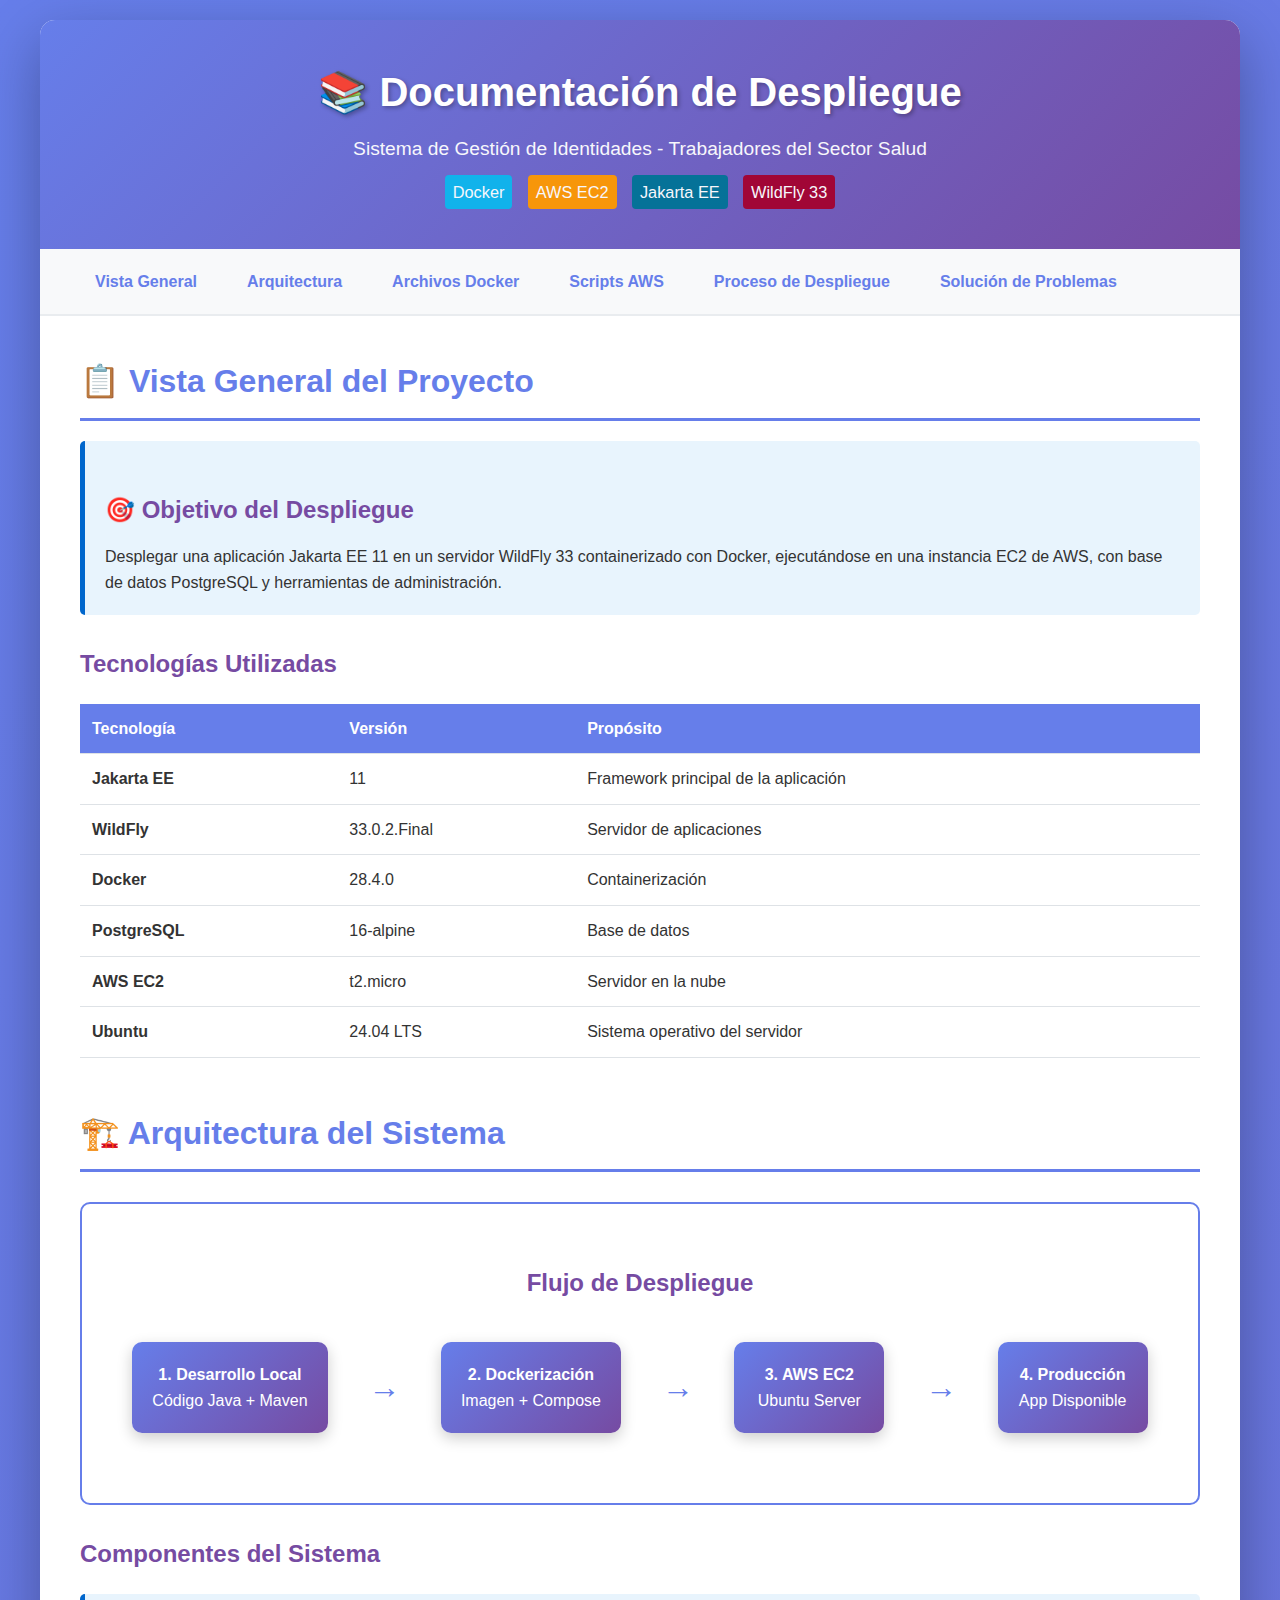
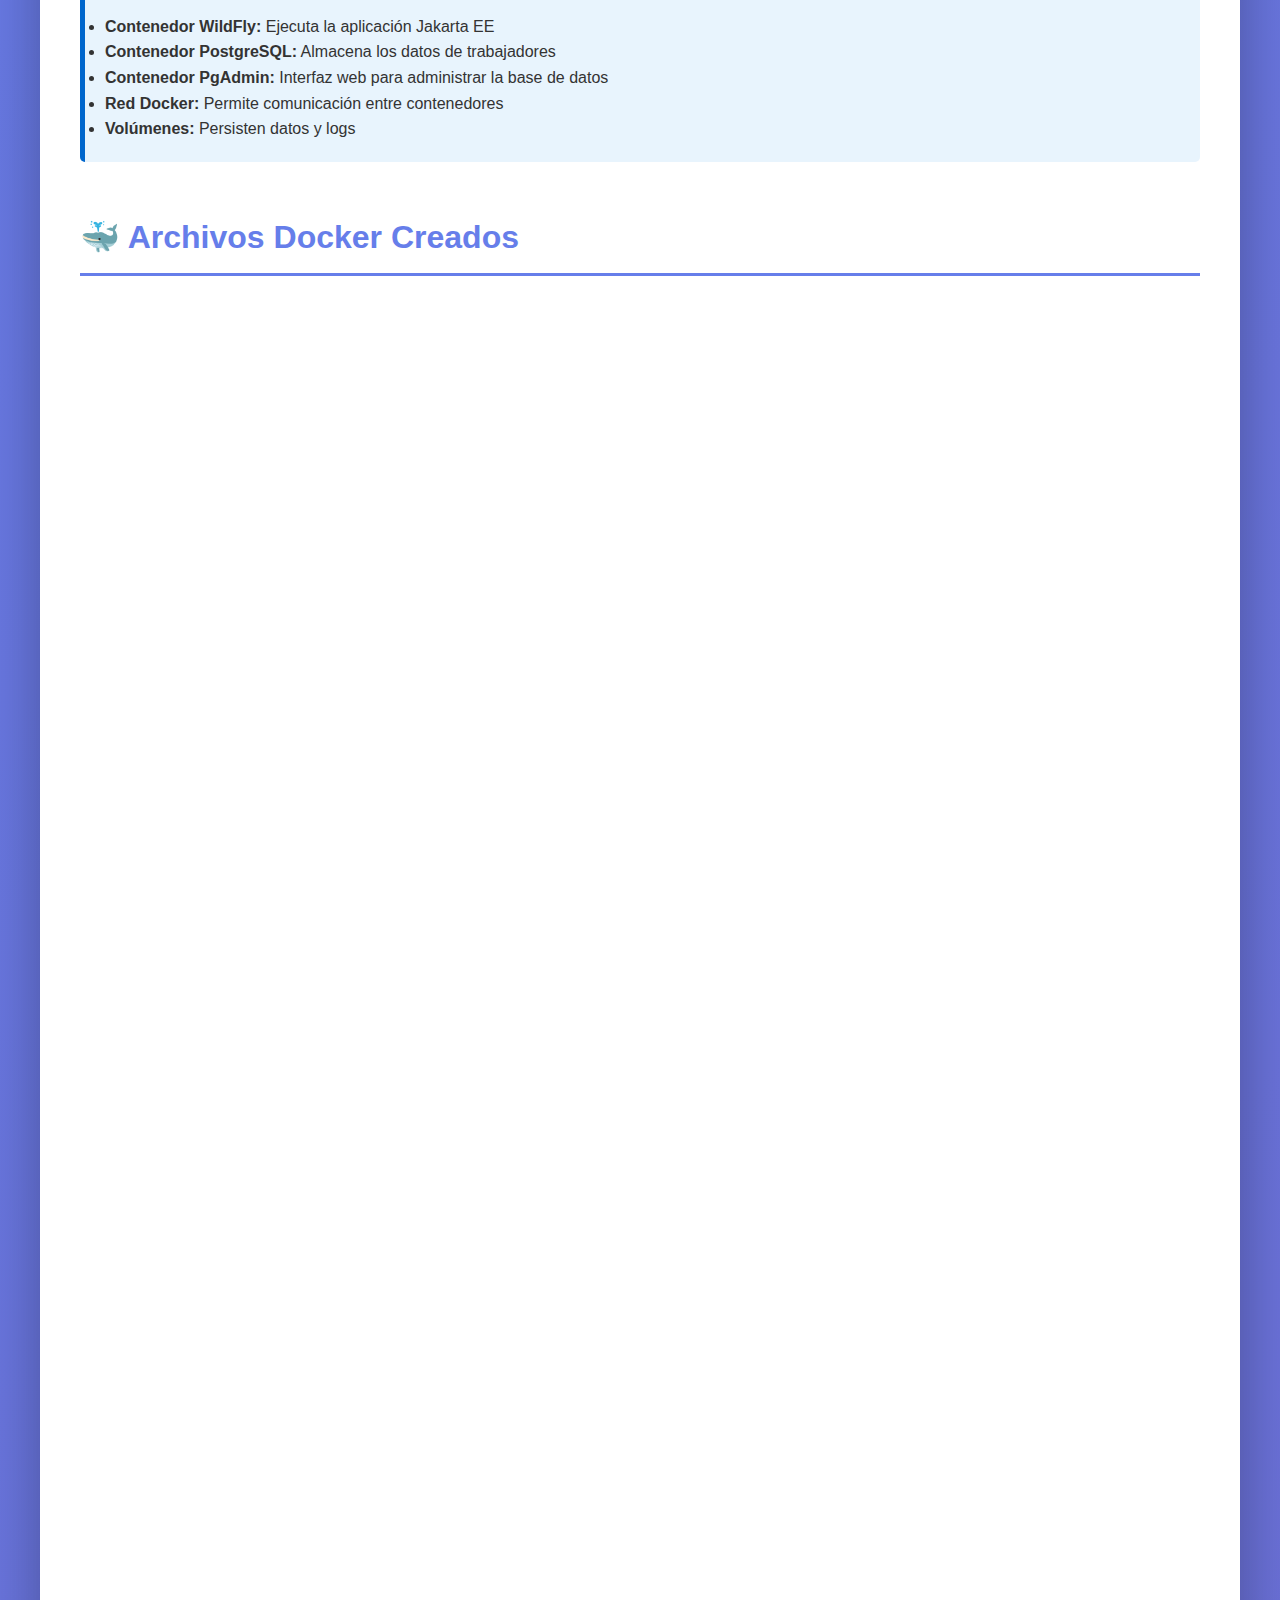
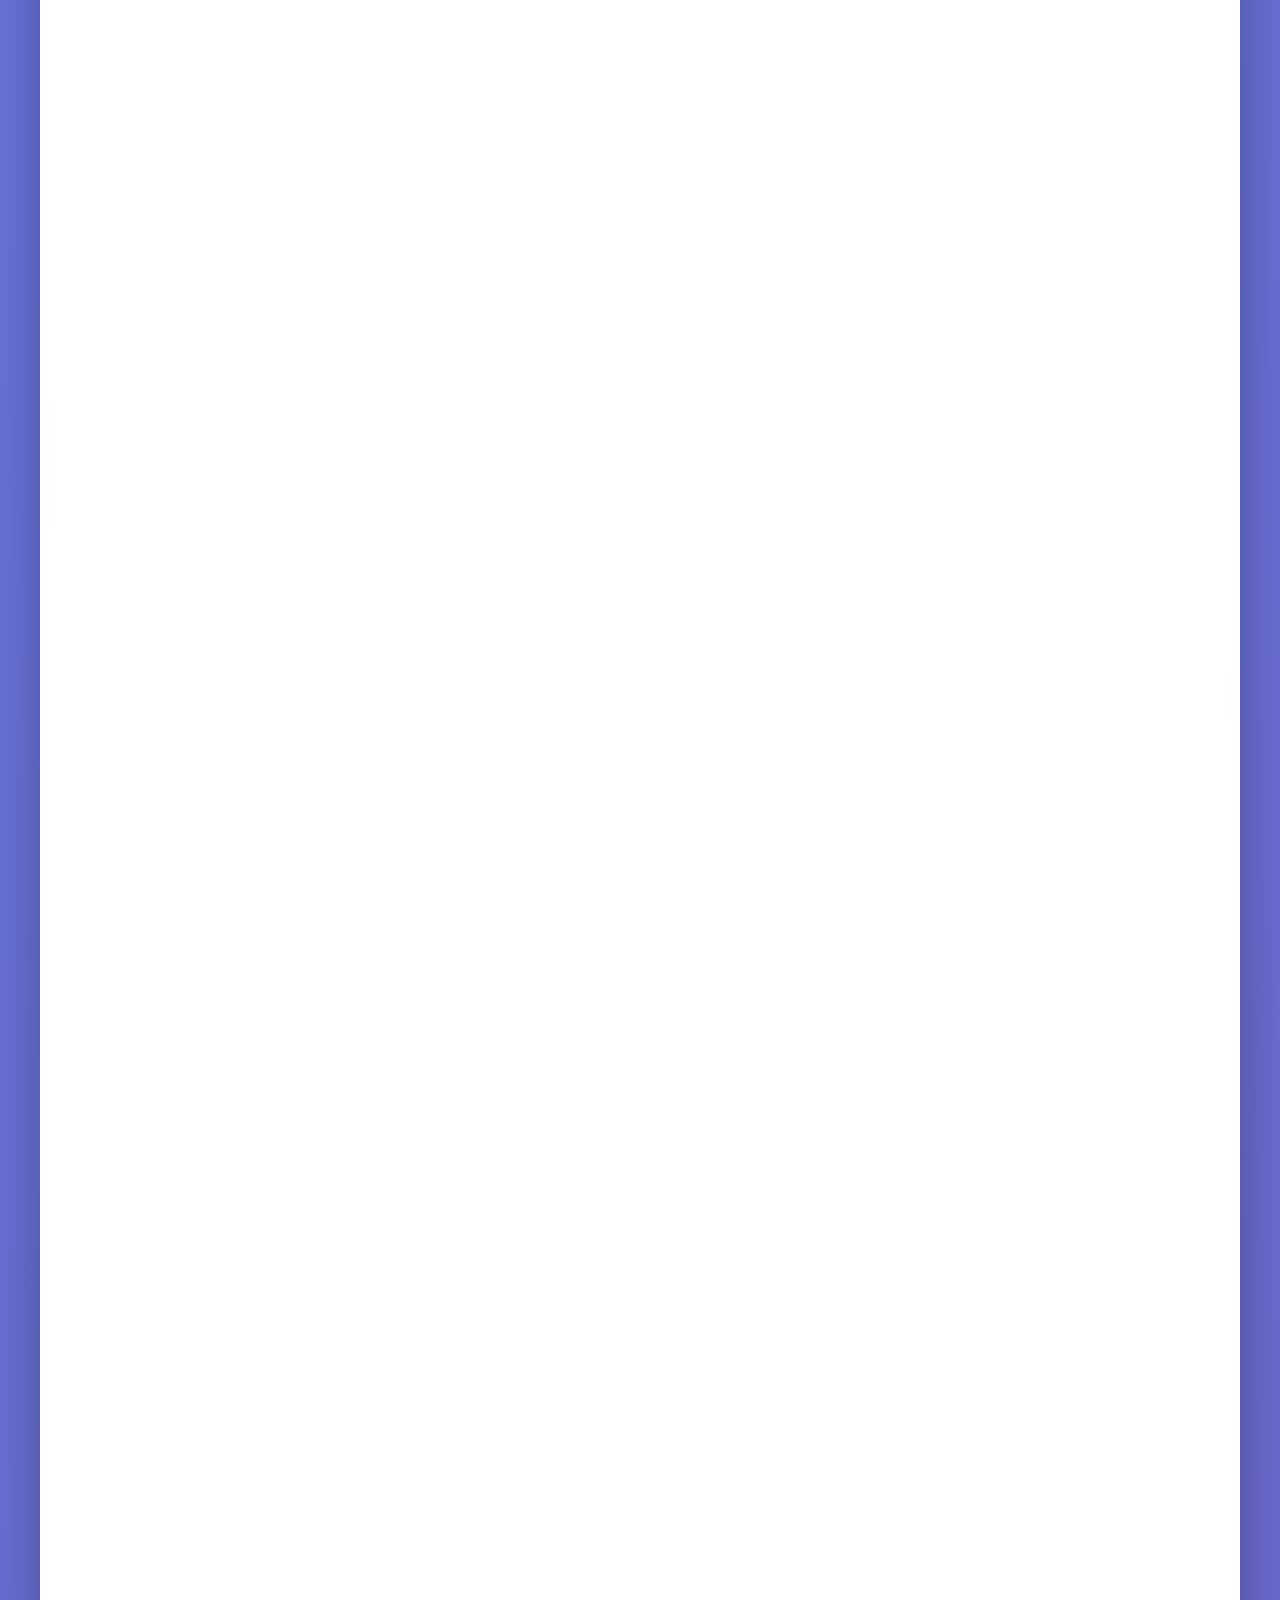
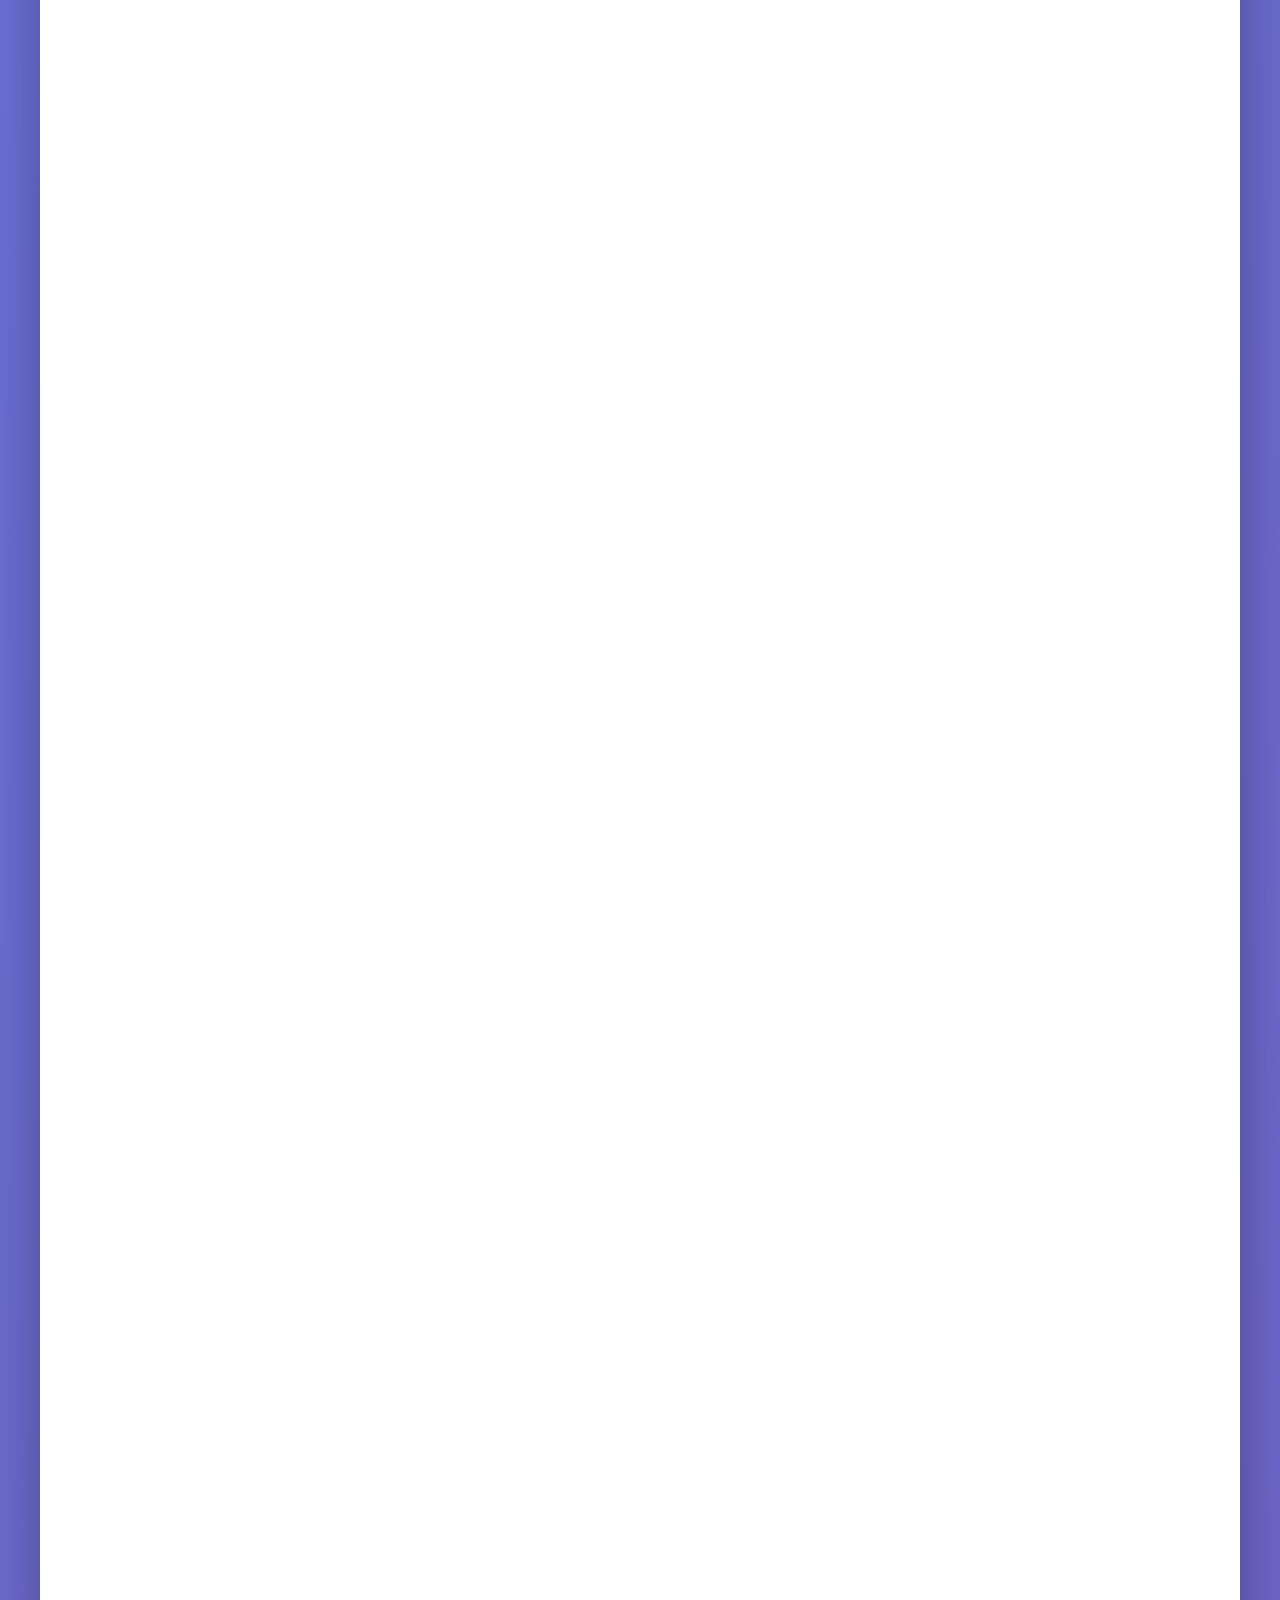
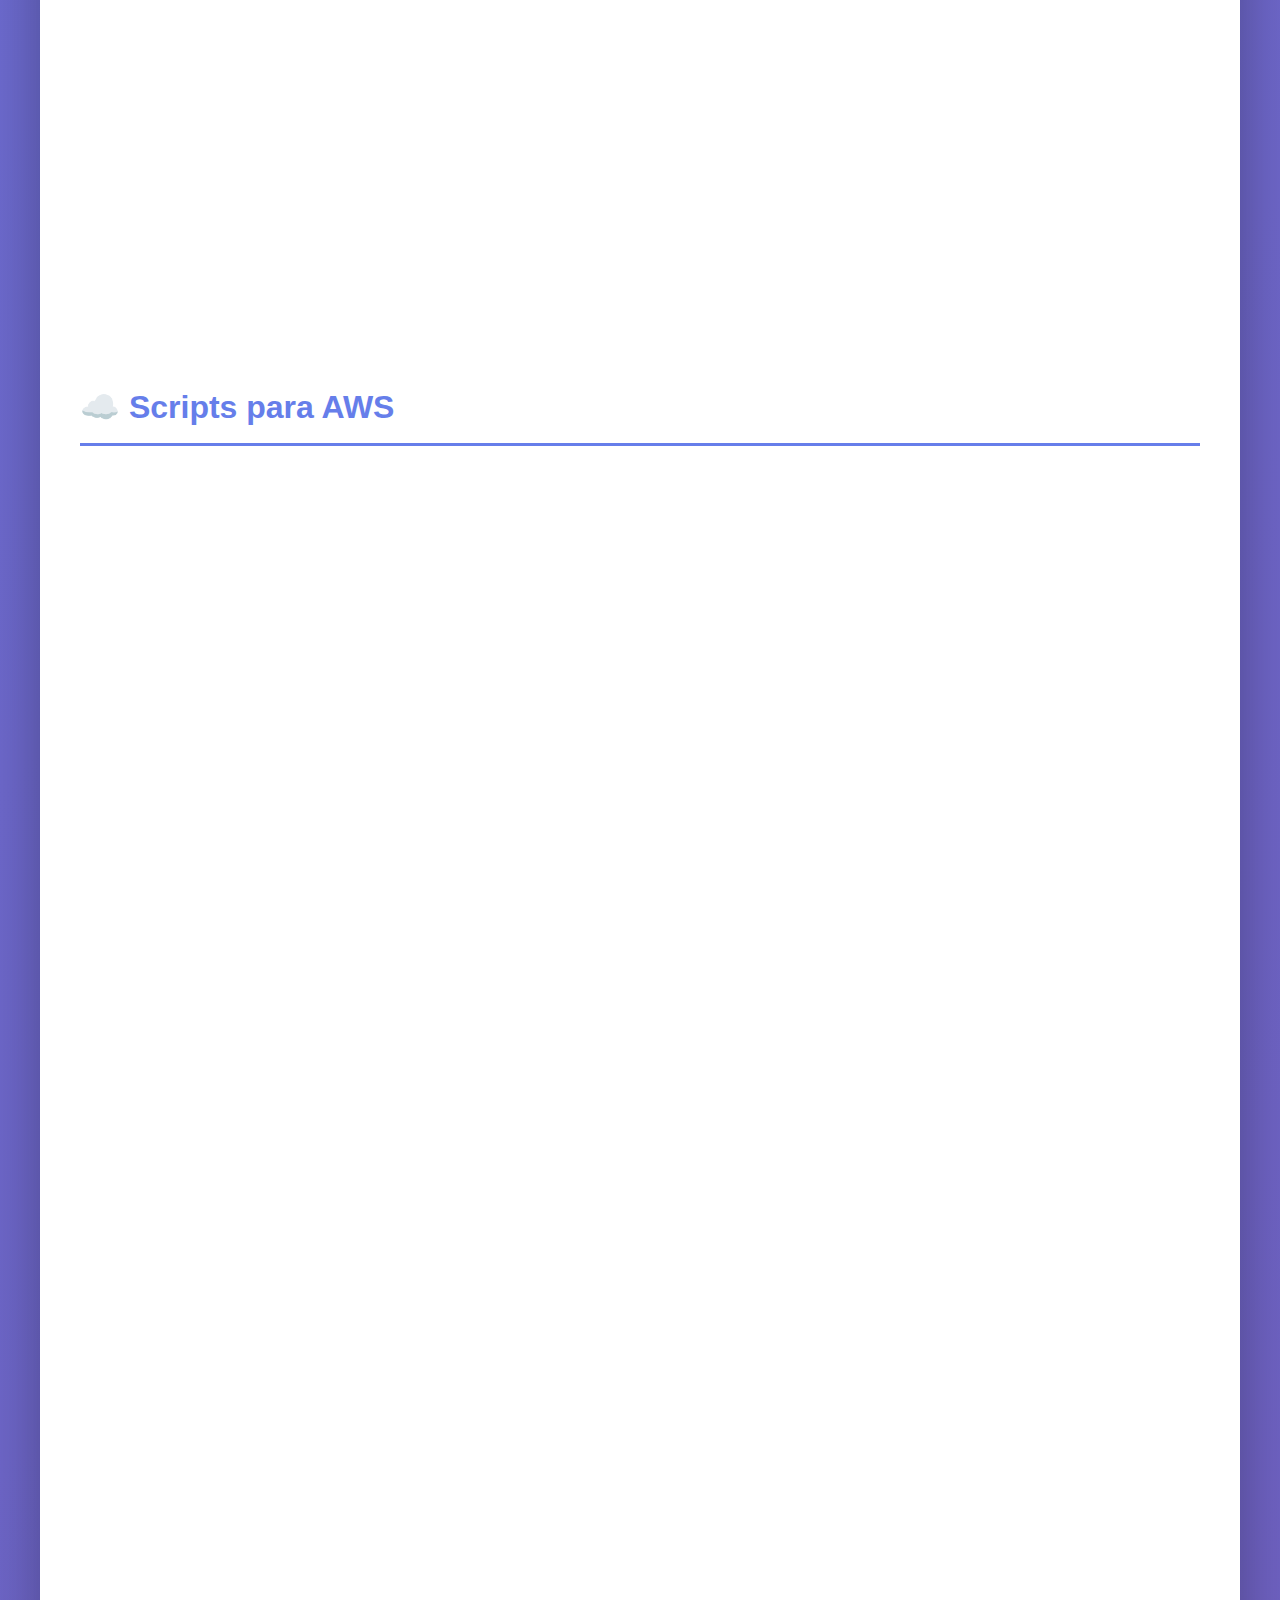
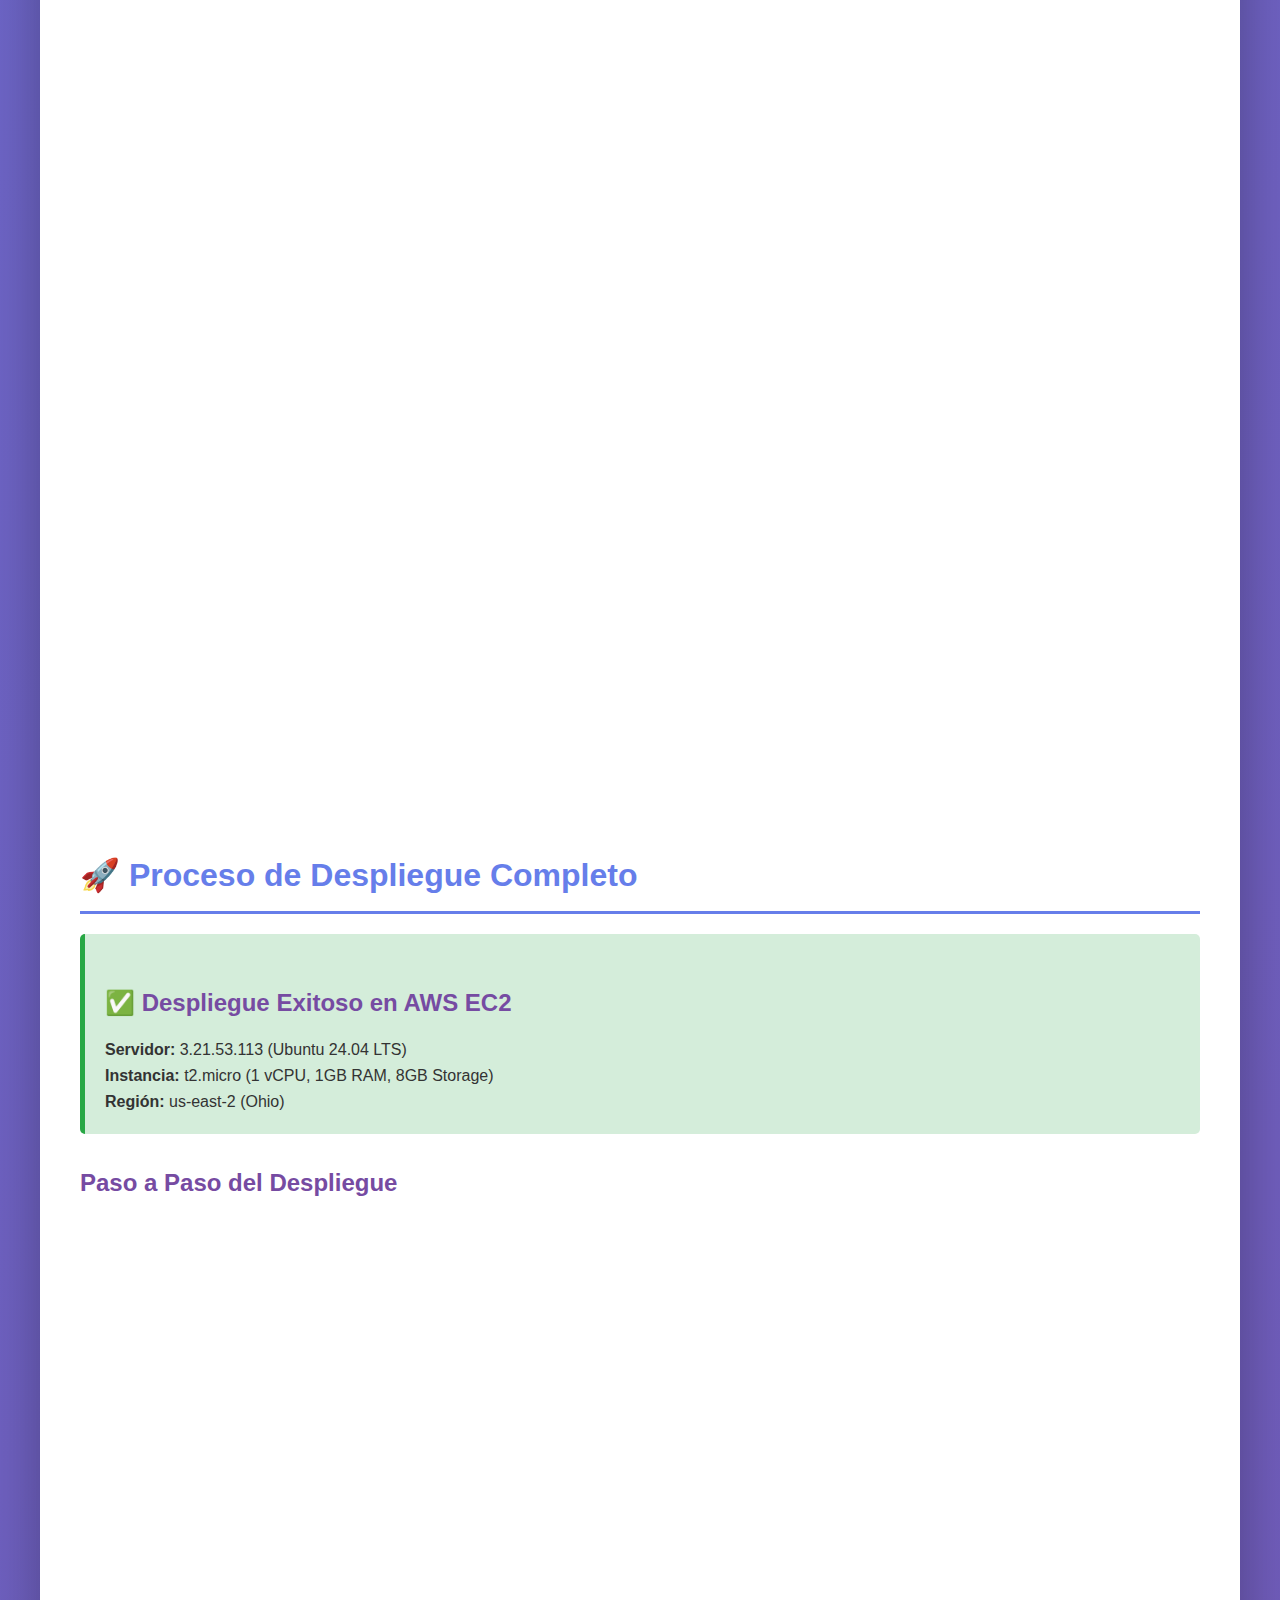
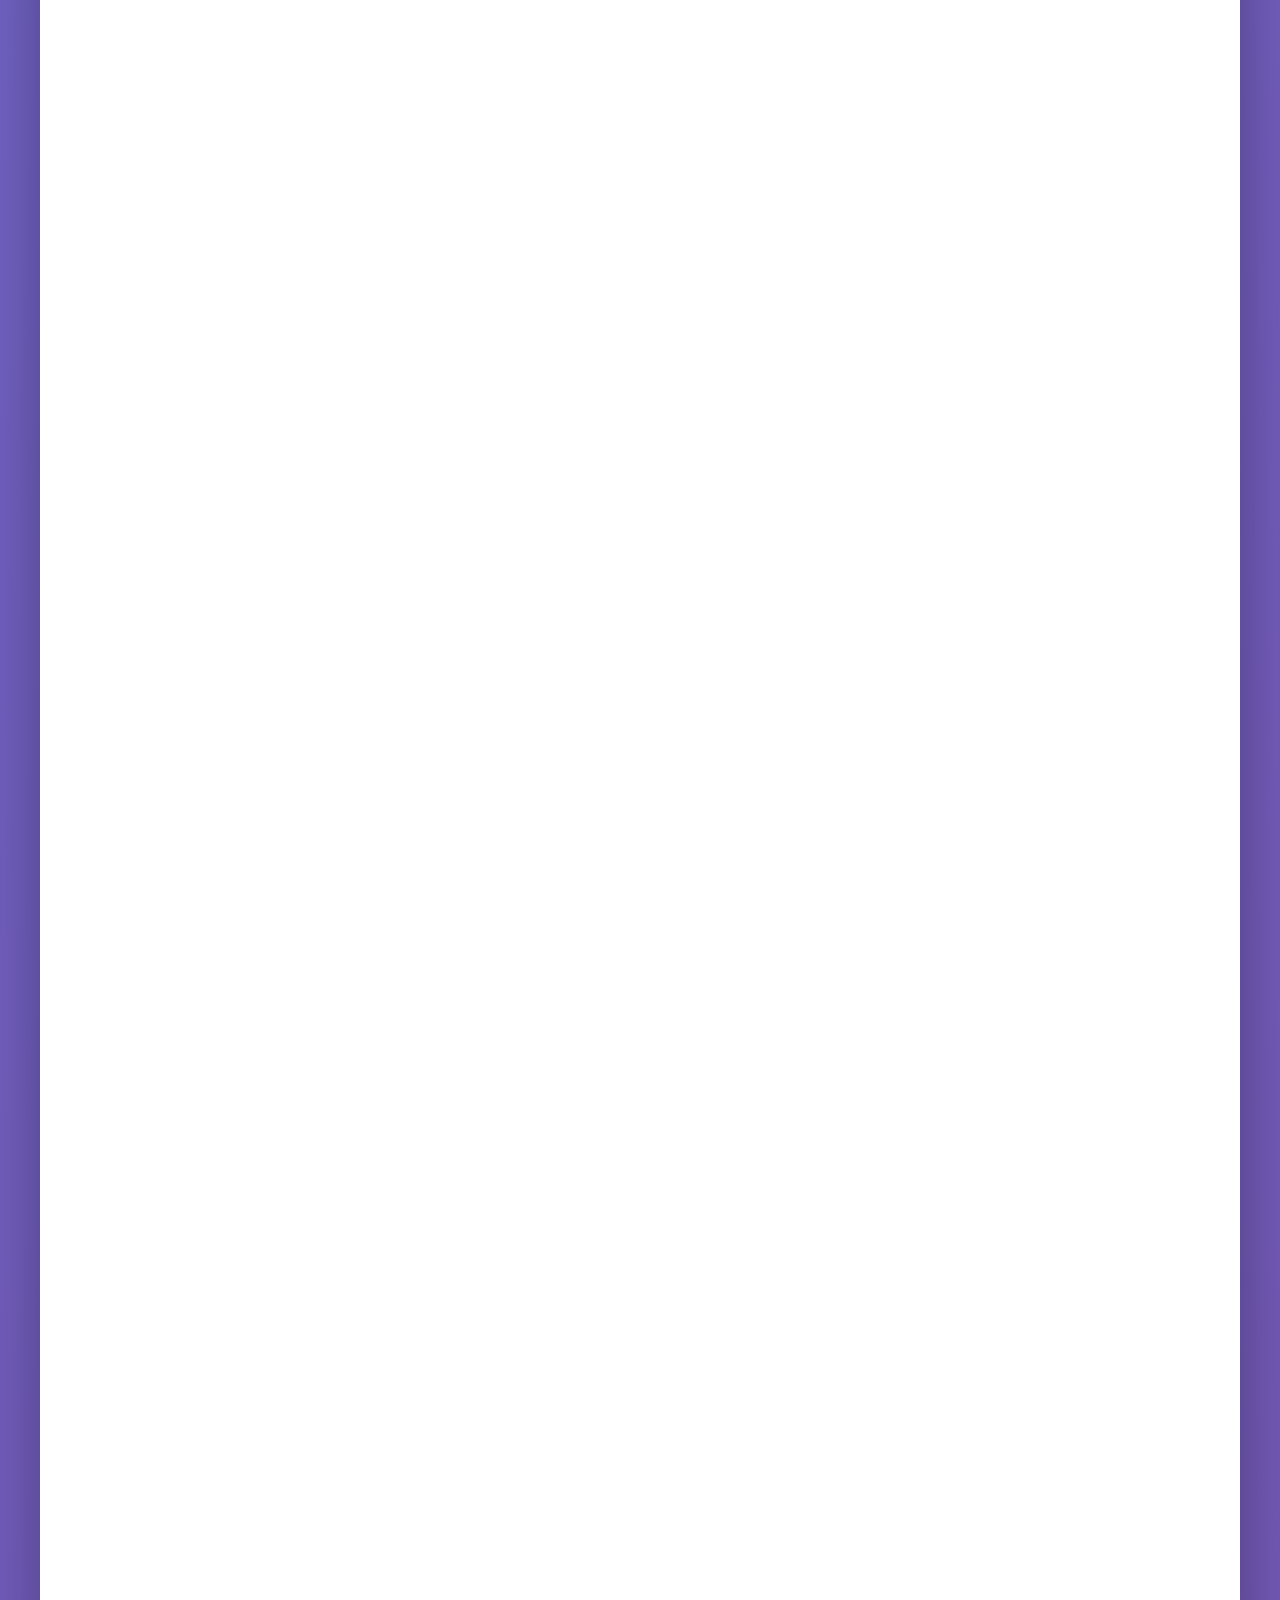
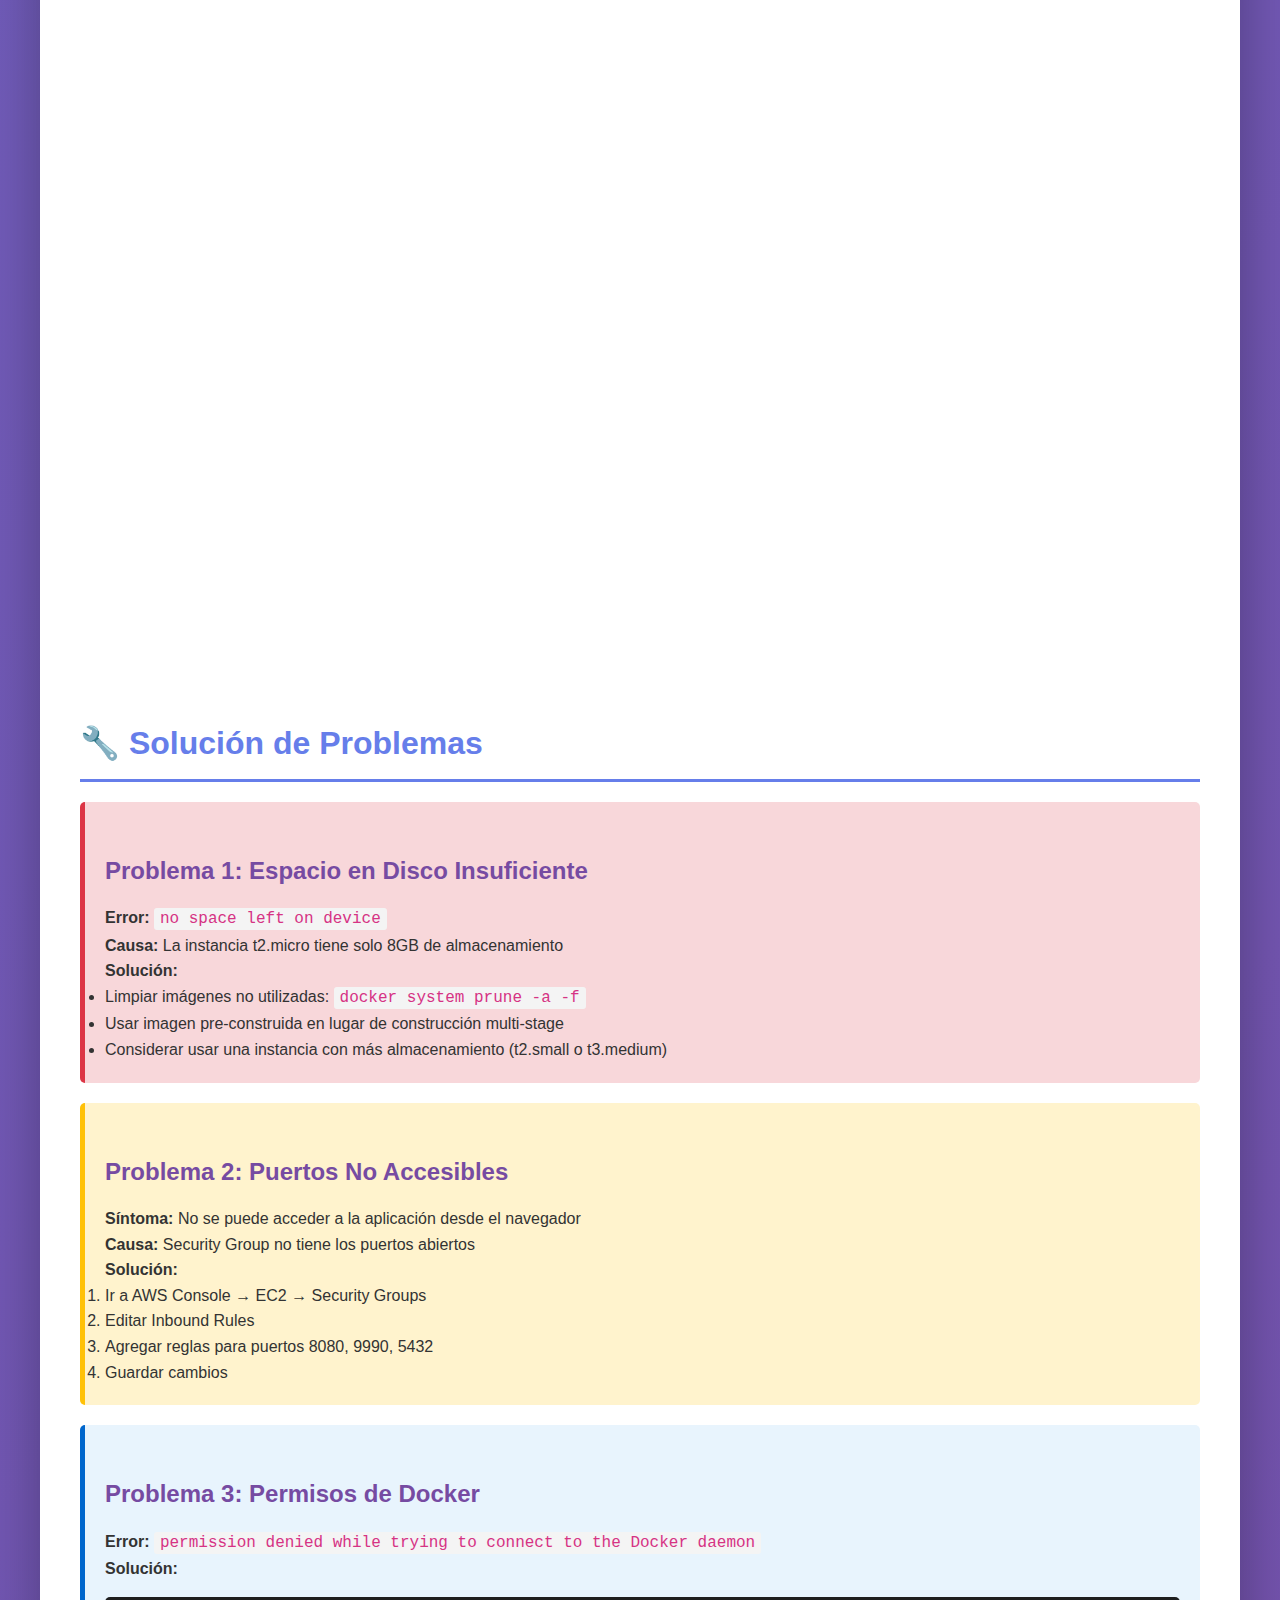
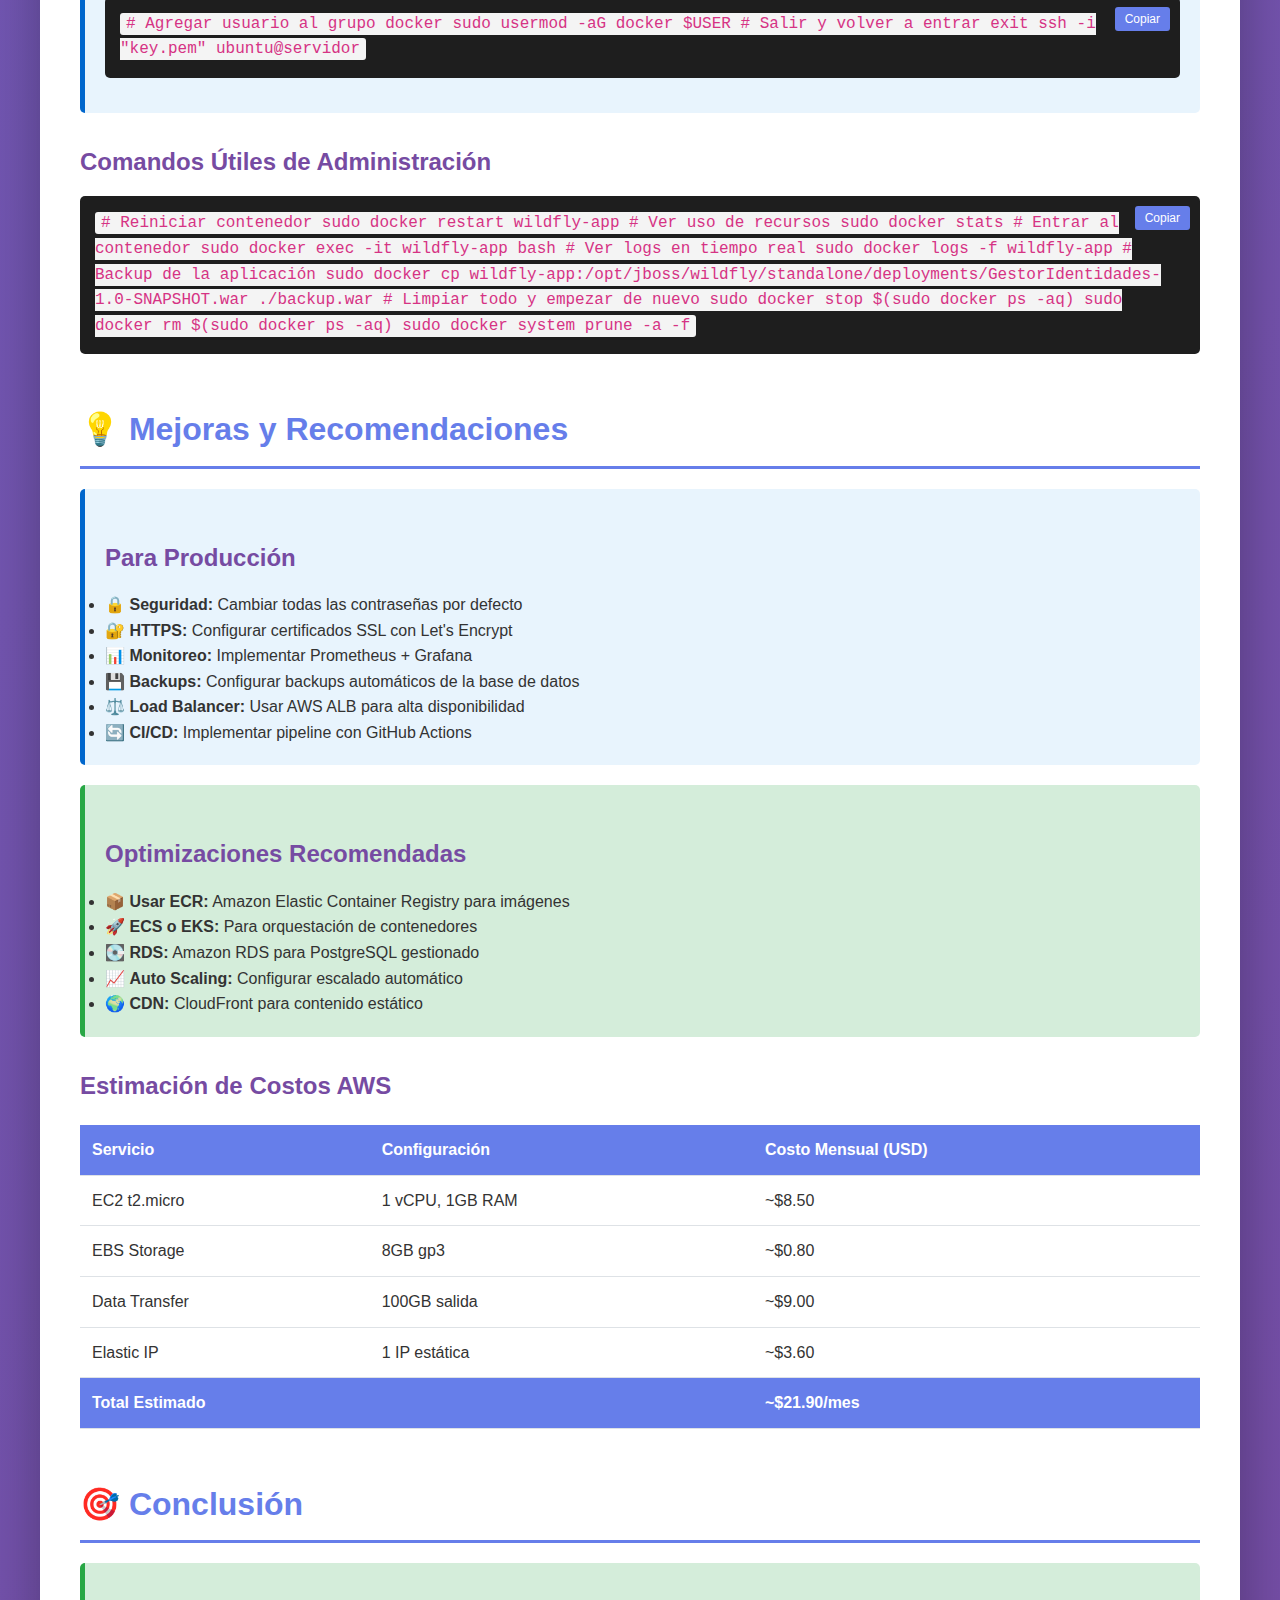
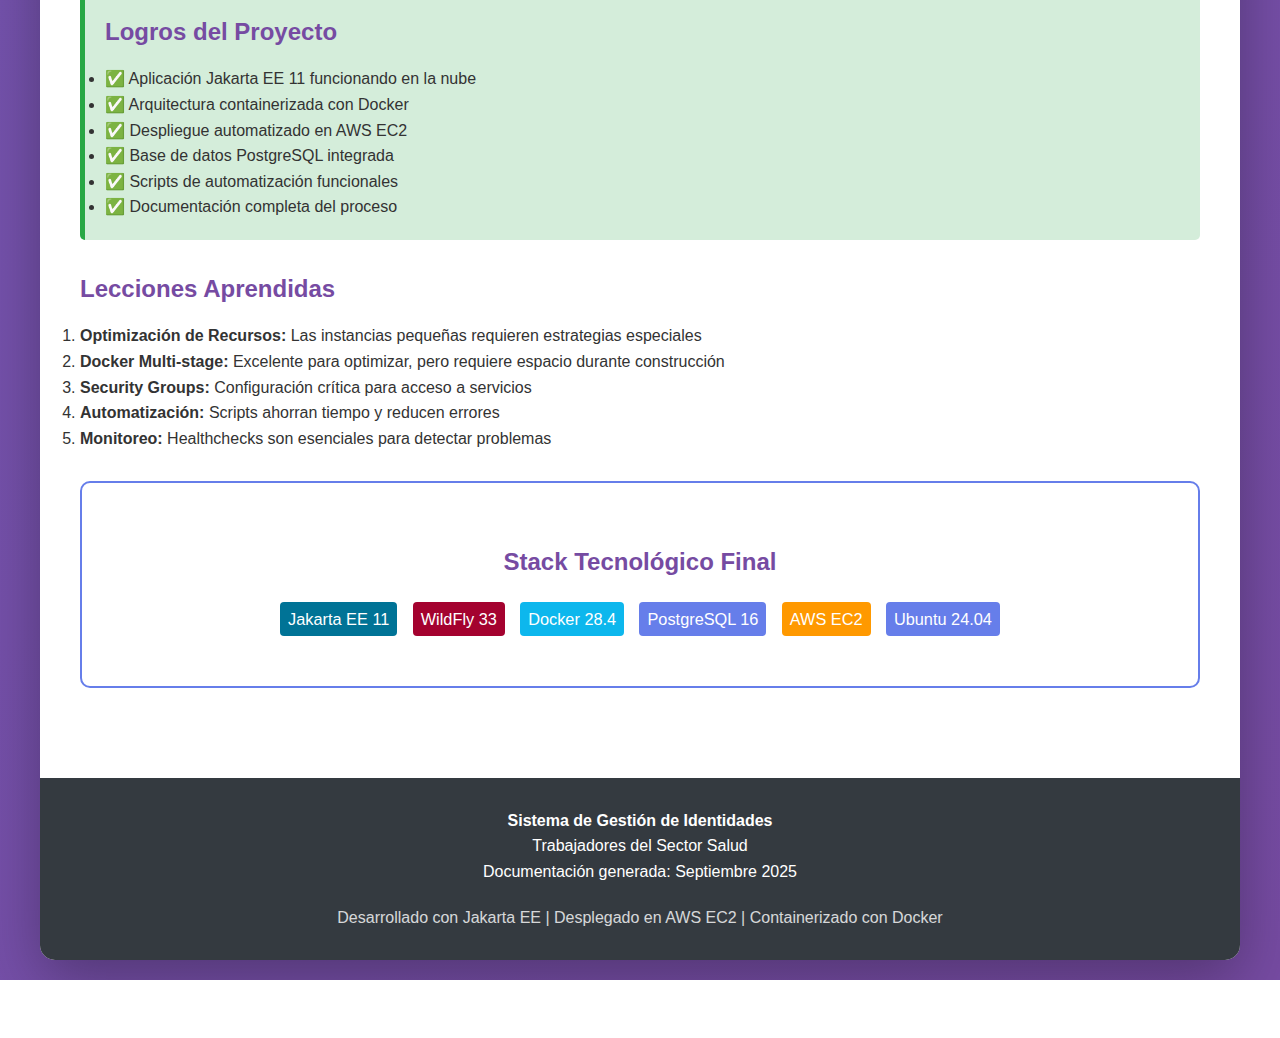
<file: documentacion-despliegue.html>
<!DOCTYPE html>
<html lang="es">
<head>
    <meta charset="UTF-8">
    <meta name="viewport" content="width=device-width, initial-scale=1.0">
    <title>Documentación de Despliegue - GestorIdentidades</title>
    <style>
        * {
            margin: 0;
            padding: 0;
            box-sizing: border-box;
        }

        body {
            font-family: -apple-system, BlinkMacSystemFont, 'Segoe UI', Roboto, 'Helvetica Neue', Arial, sans-serif;
            line-height: 1.6;
            color: #333;
            background: linear-gradient(135deg, #667eea 0%, #764ba2 100%);
            min-height: 100vh;
            padding: 20px;
        }

        .container {
            max-width: 1200px;
            margin: 0 auto;
            background: white;
            border-radius: 15px;
            box-shadow: 0 20px 60px rgba(0,0,0,0.3);
            overflow: hidden;
        }

        header {
            background: linear-gradient(135deg, #667eea 0%, #764ba2 100%);
            color: white;
            padding: 40px;
            text-align: center;
        }

        header h1 {
            font-size: 2.5em;
            margin-bottom: 10px;
            text-shadow: 2px 2px 4px rgba(0,0,0,0.3);
        }

        header p {
            font-size: 1.2em;
            opacity: 0.95;
        }

        nav {
            background: #f8f9fa;
            padding: 20px 40px;
            border-bottom: 2px solid #e9ecef;
            position: sticky;
            top: 0;
            z-index: 100;
        }

        nav ul {
            list-style: none;
            display: flex;
            flex-wrap: wrap;
            gap: 20px;
        }

        nav a {
            color: #667eea;
            text-decoration: none;
            font-weight: 600;
            padding: 8px 15px;
            border-radius: 5px;
            transition: all 0.3s;
        }

        nav a:hover {
            background: #667eea;
            color: white;
        }

        .content {
            padding: 40px;
        }

        section {
            margin-bottom: 50px;
        }

        h2 {
            color: #667eea;
            font-size: 2em;
            margin-bottom: 20px;
            padding-bottom: 10px;
            border-bottom: 3px solid #667eea;
        }

        h3 {
            color: #764ba2;
            font-size: 1.5em;
            margin: 30px 0 15px 0;
        }

        h4 {
            color: #495057;
            font-size: 1.2em;
            margin: 20px 0 10px 0;
        }

        .file-card {
            background: #f8f9fa;
            border-left: 5px solid #667eea;
            padding: 20px;
            margin: 20px 0;
            border-radius: 5px;
        }

        .file-card h3 {
            color: #667eea;
            margin-top: 0;
        }

        .file-purpose {
            background: #e3f2fd;
            padding: 15px;
            border-radius: 5px;
            margin: 15px 0;
        }

        .file-purpose strong {
            color: #1976d2;
        }

        pre {
            background: #2d2d2d;
            color: #f8f8f2;
            padding: 20px;
            border-radius: 8px;
            overflow-x: auto;
            margin: 15px 0;
            font-family: 'Consolas', 'Monaco', 'Courier New', monospace;
            font-size: 14px;
            line-height: 1.5;
        }

        code {
            background: #f4f4f4;
            padding: 2px 6px;
            border-radius: 3px;
            font-family: 'Consolas', 'Monaco', 'Courier New', monospace;
            color: #d63384;
        }

        .highlight-yaml { color: #a6e22e; }
        .highlight-comment { color: #75715e; font-style: italic; }
        .highlight-key { color: #66d9ef; }
        .highlight-string { color: #e6db74; }
        .highlight-number { color: #ae81ff; }

        .info-box {
            background: #e8f4fd;
            border-left: 5px solid #0066cc;
            padding: 20px;
            margin: 20px 0;
            border-radius: 5px;
        }

        .warning-box {
            background: #fff3cd;
            border-left: 5px solid #ffc107;
            padding: 20px;
            margin: 20px 0;
            border-radius: 5px;
        }

        .success-box {
            background: #d4edda;
            border-left: 5px solid #28a745;
            padding: 20px;
            margin: 20px 0;
            border-radius: 5px;
        }

        .error-box {
            background: #f8d7da;
            border-left: 5px solid #dc3545;
            padding: 20px;
            margin: 20px 0;
            border-radius: 5px;
        }

        table {
            width: 100%;
            border-collapse: collapse;
            margin: 20px 0;
        }

        th, td {
            padding: 12px;
            text-align: left;
            border-bottom: 1px solid #dee2e6;
        }

        th {
            background: #667eea;
            color: white;
            font-weight: 600;
        }

        tr:hover {
            background: #f8f9fa;
        }

        .step-number {
            display: inline-block;
            width: 35px;
            height: 35px;
            background: #667eea;
            color: white;
            text-align: center;
            line-height: 35px;
            border-radius: 50%;
            font-weight: bold;
            margin-right: 10px;
        }

        .command-box {
            background: #1e1e1e;
            color: #0f0;
            padding: 15px;
            border-radius: 5px;
            margin: 15px 0;
            font-family: 'Consolas', 'Monaco', monospace;
            position: relative;
        }

        .copy-button {
            position: absolute;
            top: 10px;
            right: 10px;
            background: #667eea;
            color: white;
            border: none;
            padding: 5px 10px;
            border-radius: 3px;
            cursor: pointer;
            font-size: 12px;
        }

        .copy-button:hover {
            background: #764ba2;
        }

        .architecture-diagram {
            background: white;
            border: 2px solid #667eea;
            border-radius: 10px;
            padding: 30px;
            margin: 30px 0;
            text-align: center;
        }

        .flow-diagram {
            display: flex;
            justify-content: space-around;
            align-items: center;
            margin: 30px 0;
            flex-wrap: wrap;
        }

        .flow-step {
            background: linear-gradient(135deg, #667eea 0%, #764ba2 100%);
            color: white;
            padding: 20px;
            border-radius: 10px;
            min-width: 150px;
            text-align: center;
            margin: 10px;
            box-shadow: 0 5px 15px rgba(0,0,0,0.2);
        }

        .arrow {
            font-size: 2em;
            color: #667eea;
            margin: 0 10px;
        }

        footer {
            background: #343a40;
            color: white;
            padding: 30px;
            text-align: center;
        }

        .badge {
            display: inline-block;
            padding: 4px 8px;
            background: #667eea;
            color: white;
            border-radius: 4px;
            font-size: 0.85em;
            margin: 0 5px;
        }

        .badge.docker { background: #0db7ed; }
        .badge.aws { background: #ff9900; }
        .badge.java { background: #007396; }
        .badge.wildfly { background: #a4022f; }

        @media (max-width: 768px) {
            nav ul {
                flex-direction: column;
            }
            
            .flow-diagram {
                flex-direction: column;
            }
            
            .arrow {
                transform: rotate(90deg);
            }
        }
    </style>
</head>
<body>
    <div class="container">
        <header>
            <h1>📚 Documentación de Despliegue</h1>
            <p>Sistema de Gestión de Identidades - Trabajadores del Sector Salud</p>
            <p style="margin-top: 10px;">
                <span class="badge docker">Docker</span>
                <span class="badge aws">AWS EC2</span>
                <span class="badge java">Jakarta EE</span>
                <span class="badge wildfly">WildFly 33</span>
            </p>
        </header>

        <nav>
            <ul>
                <li><a href="#overview">Vista General</a></li>
                <li><a href="#architecture">Arquitectura</a></li>
                <li><a href="#docker-files">Archivos Docker</a></li>
                <li><a href="#aws-files">Scripts AWS</a></li>
                <li><a href="#deployment-process">Proceso de Despliegue</a></li>
                <li><a href="#troubleshooting">Solución de Problemas</a></li>
            </ul>
        </nav>

        <div class="content">
            <!-- Vista General -->
            <section id="overview">
                <h2>📋 Vista General del Proyecto</h2>
                
                <div class="info-box">
                    <h3>🎯 Objetivo del Despliegue</h3>
                    <p>Desplegar una aplicación Jakarta EE 11 en un servidor WildFly 33 containerizado con Docker, 
                    ejecutándose en una instancia EC2 de AWS, con base de datos PostgreSQL y herramientas de administración.</p>
                </div>

                <h3>Tecnologías Utilizadas</h3>
                <table>
                    <tr>
                        <th>Tecnología</th>
                        <th>Versión</th>
                        <th>Propósito</th>
                    </tr>
                    <tr>
                        <td><strong>Jakarta EE</strong></td>
                        <td>11</td>
                        <td>Framework principal de la aplicación</td>
                    </tr>
                    <tr>
                        <td><strong>WildFly</strong></td>
                        <td>33.0.2.Final</td>
                        <td>Servidor de aplicaciones</td>
                    </tr>
                    <tr>
                        <td><strong>Docker</strong></td>
                        <td>28.4.0</td>
                        <td>Containerización</td>
                    </tr>
                    <tr>
                        <td><strong>PostgreSQL</strong></td>
                        <td>16-alpine</td>
                        <td>Base de datos</td>
                    </tr>
                    <tr>
                        <td><strong>AWS EC2</strong></td>
                        <td>t2.micro</td>
                        <td>Servidor en la nube</td>
                    </tr>
                    <tr>
                        <td><strong>Ubuntu</strong></td>
                        <td>24.04 LTS</td>
                        <td>Sistema operativo del servidor</td>
                    </tr>
                </table>
            </section>

            <!-- Arquitectura -->
            <section id="architecture">
                <h2>🏗️ Arquitectura del Sistema</h2>
                
                <div class="architecture-diagram">
                    <h3>Flujo de Despliegue</h3>
                    <div class="flow-diagram">
                        <div class="flow-step">
                            <strong>1. Desarrollo Local</strong>
                            <p>Código Java + Maven</p>
                        </div>
                        <span class="arrow">→</span>
                        <div class="flow-step">
                            <strong>2. Dockerización</strong>
                            <p>Imagen + Compose</p>
                        </div>
                        <span class="arrow">→</span>
                        <div class="flow-step">
                            <strong>3. AWS EC2</strong>
                            <p>Ubuntu Server</p>
                        </div>
                        <span class="arrow">→</span>
                        <div class="flow-step">
                            <strong>4. Producción</strong>
                            <p>App Disponible</p>
                        </div>
                    </div>
                </div>

                <h3>Componentes del Sistema</h3>
                <div class="info-box">
                    <ul>
                        <li><strong>Contenedor WildFly:</strong> Ejecuta la aplicación Jakarta EE</li>
                        <li><strong>Contenedor PostgreSQL:</strong> Almacena los datos de trabajadores</li>
                        <li><strong>Contenedor PgAdmin:</strong> Interfaz web para administrar la base de datos</li>
                        <li><strong>Red Docker:</strong> Permite comunicación entre contenedores</li>
                        <li><strong>Volúmenes:</strong> Persisten datos y logs</li>
                    </ul>
                </div>
            </section>

            <!-- Archivos Docker -->
            <section id="docker-files">
                <h2>🐳 Archivos Docker Creados</h2>

                <!-- Dockerfile -->
                <div class="file-card">
                    <h3>📄 Dockerfile</h3>
                    <div class="file-purpose">
                        <strong>Propósito:</strong> Define cómo construir la imagen Docker de la aplicación.
                        Utiliza un proceso de construcción multi-etapa para optimizar el tamaño final.
                    </div>

                    <h4>Contenido y Explicación:</h4>
                    <pre><code><span class="highlight-comment"># Etapa 1: Construcción con Maven</span>
<span class="highlight-key">FROM</span> maven:3.9-eclipse-temurin-21 <span class="highlight-key">AS</span> build
<span class="highlight-key">WORKDIR</span> /app

<span class="highlight-comment"># Copiar configuración de Maven (se cachea si no cambia)</span>
<span class="highlight-key">COPY</span> pom.xml .
<span class="highlight-key">COPY</span> mvnw .
<span class="highlight-key">COPY</span> mvnw.cmd .
<span class="highlight-key">COPY</span> .mvn .mvn

<span class="highlight-comment"># Descargar dependencias (optimización de caché)</span>
<span class="highlight-key">RUN</span> mvn dependency:go-offline -B

<span class="highlight-comment"># Copiar código fuente y compilar</span>
<span class="highlight-key">COPY</span> src ./src
<span class="highlight-key">RUN</span> mvn clean package -DskipTests

<span class="highlight-comment"># Etapa 2: Imagen final con WildFly</span>
<span class="highlight-key">FROM</span> quay.io/wildfly/wildfly:33.0.2.Final-jdk21

<span class="highlight-comment"># Variables de entorno para configuración</span>
<span class="highlight-key">ENV</span> WILDFLY_USER admin
<span class="highlight-key">ENV</span> WILDFLY_PASS Admin123!
<span class="highlight-key">ENV</span> JBOSS_HOME /opt/jboss/wildfly

<span class="highlight-comment"># Crear usuario administrador</span>
<span class="highlight-key">RUN</span> ${JBOSS_HOME}/bin/add-user.sh ${WILDFLY_USER} ${WILDFLY_PASS} --silent

<span class="highlight-comment"># Copiar WAR desde etapa de construcción</span>
<span class="highlight-key">COPY</span> --from=build /app/target/*.war ${JBOSS_HOME}/standalone/deployments/

<span class="highlight-comment"># Exponer puertos</span>
<span class="highlight-key">EXPOSE</span> 8080 9990 8787

<span class="highlight-comment"># Healthcheck para monitorear salud del contenedor</span>
<span class="highlight-key">HEALTHCHECK</span> --interval=30s --timeout=3s \
    CMD curl -f http://localhost:8080/ || exit 1

<span class="highlight-comment"># Comando de inicio</span>
<span class="highlight-key">CMD</span> ["/opt/jboss/wildfly/bin/standalone.sh", "-b", "0.0.0.0"]</code></pre>

                    <h4>Proceso que Realiza:</h4>
                    <ol>
                        <li><span class="step-number">1</span> <strong>Etapa Build:</strong> Usa Maven para compilar el código Java</li>
                        <li><span class="step-number">2</span> <strong>Cacheo de Dependencias:</strong> Optimiza tiempos descargando dependencias solo si cambia pom.xml</li>
                        <li><span class="step-number">3</span> <strong>Compilación:</strong> Genera el archivo WAR de la aplicación</li>
                        <li><span class="step-number">4</span> <strong>Etapa Runtime:</strong> Usa imagen base de WildFly</li>
                        <li><span class="step-number">5</span> <strong>Configuración:</strong> Crea usuario admin y configura el servidor</li>
                        <li><span class="step-number">6</span> <strong>Despliegue:</strong> Copia el WAR al directorio de deployments</li>
                        <li><span class="step-number">7</span> <strong>Healthcheck:</strong> Verifica que la aplicación responda</li>
                    </ol>
                </div>

                <!-- docker-compose.yml -->
                <div class="file-card">
                    <h3>📄 docker-compose.yml</h3>
                    <div class="file-purpose">
                        <strong>Propósito:</strong> Orquesta múltiples contenedores Docker para crear un ambiente completo
                        con aplicación, base de datos y herramientas de administración.
                    </div>

                    <h4>Contenido y Explicación:</h4>
                    <pre><code><span class="highlight-key">version:</span> <span class="highlight-string">'3.8'</span>

<span class="highlight-key">services:</span>
  <span class="highlight-comment"># Servicio de Base de Datos PostgreSQL</span>
  <span class="highlight-key">postgres:</span>
    <span class="highlight-key">image:</span> postgres:16-alpine
    <span class="highlight-key">container_name:</span> gestor-db
    <span class="highlight-key">environment:</span>
      <span class="highlight-key">POSTGRES_DB:</span> gestoridentidades
      <span class="highlight-key">POSTGRES_USER:</span> gestor_user
      <span class="highlight-key">POSTGRES_PASSWORD:</span> gestor_pass_2024
    <span class="highlight-key">ports:</span>
      - <span class="highlight-string">"5432:5432"</span>
    <span class="highlight-key">volumes:</span>
      - postgres_data:/var/lib/postgresql/data
      - ./docker/init-db:/docker-entrypoint-initdb.d
    <span class="highlight-key">networks:</span>
      - gestor-network
    <span class="highlight-key">healthcheck:</span>
      <span class="highlight-key">test:</span> ["CMD-SHELL", "pg_isready -U gestor_user"]
      <span class="highlight-key">interval:</span> 10s

  <span class="highlight-comment"># Servicio de Aplicación WildFly</span>
  <span class="highlight-key">wildfly:</span>
    <span class="highlight-key">build:</span>
      <span class="highlight-key">context:</span> .
      <span class="highlight-key">dockerfile:</span> Dockerfile
    <span class="highlight-key">container_name:</span> gestor-app
    <span class="highlight-key">depends_on:</span>
      <span class="highlight-key">postgres:</span>
        <span class="highlight-key">condition:</span> service_healthy
    <span class="highlight-key">environment:</span>
      <span class="highlight-key">DB_HOST:</span> postgres
      <span class="highlight-key">DB_PORT:</span> 5432
      <span class="highlight-key">DB_NAME:</span> gestoridentidades
    <span class="highlight-key">ports:</span>
      - <span class="highlight-string">"8080:8080"</span>  <span class="highlight-comment"># HTTP</span>
      - <span class="highlight-string">"9990:9990"</span>  <span class="highlight-comment"># Admin Console</span>
    <span class="highlight-key">volumes:</span>
      - wildfly_data:/opt/jboss/wildfly/standalone/data
      - wildfly_logs:/opt/jboss/wildfly/standalone/log
    <span class="highlight-key">networks:</span>
      - gestor-network

  <span class="highlight-comment"># Servicio de Administración de BD</span>
  <span class="highlight-key">pgadmin:</span>
    <span class="highlight-key">image:</span> dpage/pgadmin4:latest
    <span class="highlight-key">container_name:</span> gestor-pgadmin
    <span class="highlight-key">environment:</span>
      <span class="highlight-key">PGADMIN_DEFAULT_EMAIL:</span> admin@gestor.com
      <span class="highlight-key">PGADMIN_DEFAULT_PASSWORD:</span> admin123
    <span class="highlight-key">ports:</span>
      - <span class="highlight-string">"5050:80"</span>
    <span class="highlight-key">networks:</span>
      - gestor-network

<span class="highlight-key">networks:</span>
  <span class="highlight-key">gestor-network:</span>
    <span class="highlight-key">driver:</span> bridge

<span class="highlight-key">volumes:</span>
  <span class="highlight-key">postgres_data:</span>
  <span class="highlight-key">wildfly_data:</span>
  <span class="highlight-key">wildfly_logs:</span></code></pre>

                    <h4>Componentes y su Función:</h4>
                    <table>
                        <tr>
                            <th>Servicio</th>
                            <th>Puerto</th>
                            <th>Función</th>
                        </tr>
                        <tr>
                            <td><strong>postgres</strong></td>
                            <td>5432</td>
                            <td>Base de datos principal con PostgreSQL 16</td>
                        </tr>
                        <tr>
                            <td><strong>wildfly</strong></td>
                            <td>8080, 9990</td>
                            <td>Servidor de aplicaciones Jakarta EE</td>
                        </tr>
                        <tr>
                            <td><strong>pgadmin</strong></td>
                            <td>5050</td>
                            <td>Interfaz web para administrar PostgreSQL</td>
                        </tr>
                    </table>
                </div>

                <!-- .dockerignore -->
                <div class="file-card">
                    <h3>📄 .dockerignore</h3>
                    <div class="file-purpose">
                        <strong>Propósito:</strong> Excluye archivos innecesarios del contexto de Docker,
                        reduciendo el tamaño de la imagen y mejorando tiempos de construcción.
                    </div>

                    <h4>Archivos Excluidos:</h4>
                    <ul>
                        <li><code>target/</code> - Archivos compilados (excepto el WAR)</li>
                        <li><code>.git/</code> - Historial de Git</li>
                        <li><code>*.md</code> - Documentación</li>
                        <li><code>*.log</code> - Archivos de log</li>
                        <li><code>node_modules/</code> - Dependencias de Node.js (si las hubiera)</li>
                        <li><code>*.pem</code> - Claves SSH</li>
                        <li><code>src/test/</code> - Código de pruebas</li>
                    </ul>
                </div>

                <!-- Script SQL -->
                <div class="file-card">
                    <h3>📄 docker/init-db/01-init-database.sql</h3>
                    <div class="file-purpose">
                        <strong>Propósito:</strong> Script SQL que inicializa la base de datos con esquema,
                        tablas, índices, vistas y datos de ejemplo.
                    </div>

                    <h4>Estructura Creada:</h4>
                    <pre><code><span class="highlight-comment">-- Crear esquema</span>
CREATE SCHEMA IF NOT EXISTS gestor;

<span class="highlight-comment">-- Tabla principal de trabajadores</span>
CREATE TABLE gestor.trabajadores (
    id BIGSERIAL PRIMARY KEY,
    cedula VARCHAR(15) NOT NULL UNIQUE,
    nombre VARCHAR(100) NOT NULL,
    apellido VARCHAR(100) NOT NULL,
    especialidad VARCHAR(100) NOT NULL,
    matricula_profesional INTEGER NOT NULL,
    fecha_ingreso DATE NOT NULL,
    estado BOOLEAN DEFAULT true,
    fecha_creacion TIMESTAMP DEFAULT CURRENT_TIMESTAMP,
    fecha_actualizacion TIMESTAMP DEFAULT CURRENT_TIMESTAMP
);

<span class="highlight-comment">-- Índices para optimizar búsquedas</span>
CREATE INDEX idx_trabajadores_cedula ON gestor.trabajadores(cedula);
CREATE INDEX idx_trabajadores_especialidad ON gestor.trabajadores(especialidad);

<span class="highlight-comment">-- Trigger para actualizar fecha_actualizacion</span>
CREATE TRIGGER update_trabajadores_fecha
    BEFORE UPDATE ON gestor.trabajadores
    FOR EACH ROW
    EXECUTE FUNCTION gestor.update_fecha_actualizacion();

<span class="highlight-comment">-- Vista de estadísticas</span>
CREATE VIEW gestor.v_estadisticas_trabajadores AS
SELECT 
    COUNT(*) as total_trabajadores,
    COUNT(CASE WHEN estado = true THEN 1 END) as trabajadores_activos,
    COUNT(DISTINCT especialidad) as total_especialidades
FROM gestor.trabajadores;</code></pre>

                    <h4>Datos de Ejemplo Insertados:</h4>
                    <p>El script inserta 10 trabajadores de ejemplo con diferentes especialidades médicas
                    para facilitar las pruebas iniciales del sistema.</p>
                </div>
            </section>

            <!-- Scripts AWS -->
            <section id="aws-files">
                <h2>☁️ Scripts para AWS</h2>

                <!-- docker-build.ps1 -->
                <div class="file-card">
                    <h3>📄 docker-build.ps1</h3>
                    <div class="file-purpose">
                        <strong>Propósito:</strong> Script PowerShell para Windows que automatiza la construcción
                        de la imagen Docker localmente.
                    </div>

                    <h4>Funciones Principales:</h4>
                    <ol>
                        <li><span class="step-number">1</span> Verifica que Docker esté instalado y corriendo</li>
                        <li><span class="step-number">2</span> Compila la aplicación con Maven</li>
                        <li><span class="step-number">3</span> Construye la imagen Docker</li>
                        <li><span class="step-number">4</span> Verifica que la imagen se creó correctamente</li>
                        <li><span class="step-number">5</span> Muestra instrucciones para ejecutar</li>
                    </ol>

                    <div class="command-box">
                        <button class="copy-button" onclick="copyToClipboard(this)">Copiar</button>
                        <code># Ejecutar el script
.\docker-build.ps1</code>
                    </div>
                </div>

                <!-- aws-deploy.sh -->
                <div class="file-card">
                    <h3>📄 aws-deploy.sh</h3>
                    <div class="file-purpose">
                        <strong>Propósito:</strong> Script Bash que automatiza la creación de recursos en AWS
                        y el despliegue de la aplicación.
                    </div>

                    <h4>Proceso Automatizado:</h4>
                    <pre><code><span class="highlight-comment">#!/bin/bash</span>

<span class="highlight-comment"># Variables de configuración</span>
AWS_REGION="us-east-2"
EC2_INSTANCE_TYPE="t2.micro"
KEY_PAIR_NAME="gestor-key"
SECURITY_GROUP_NAME="gestor-sg"

<span class="highlight-comment"># Funciones del script:</span>

<span class="highlight-key">check_aws_cli()</span> {
    <span class="highlight-comment"># Verifica que AWS CLI esté instalado</span>
}

<span class="highlight-key">create_security_group()</span> {
    <span class="highlight-comment"># Crea Security Group con reglas necesarias</span>
    <span class="highlight-comment"># Puertos: 22 (SSH), 8080 (App), 9990 (Admin), 5432 (DB)</span>
}

<span class="highlight-key">create_key_pair()</span> {
    <span class="highlight-comment"># Genera par de claves SSH para acceso</span>
}

<span class="highlight-key">launch_ec2_instance()</span> {
    <span class="highlight-comment"># Lanza instancia EC2 con Ubuntu 24.04</span>
    <span class="highlight-comment"># Instala Docker automáticamente</span>
}</code></pre>

                    <h4>Recursos AWS Creados:</h4>
                    <ul>
                        <li>✅ Security Group con reglas de firewall</li>
                        <li>✅ Key Pair para acceso SSH</li>
                        <li>✅ Instancia EC2 t2.micro</li>
                        <li>✅ User Data script para configuración inicial</li>
                    </ul>
                </div>

                <!-- install-docker-ubuntu.sh -->
                <div class="file-card">
                    <h3>📄 install-docker-ubuntu.sh</h3>
                    <div class="file-purpose">
                        <strong>Propósito:</strong> Script simplificado para instalar Docker y Docker Compose
                        en Ubuntu 24.04.
                    </div>

                    <h4>Pasos de Instalación:</h4>
                    <div class="command-box">
                        <button class="copy-button" onclick="copyToClipboard(this)">Copiar</button>
                        <code># 1. Actualizar sistema
sudo apt-get update -y && sudo apt-get upgrade -y

# 2. Instalar dependencias
sudo apt-get install -y ca-certificates curl gnupg lsb-release git

# 3. Agregar repositorio Docker
curl -fsSL https://download.docker.com/linux/ubuntu/gpg | sudo gpg --dearmor -o /etc/apt/keyrings/docker.gpg

# 4. Instalar Docker
sudo apt-get install -y docker-ce docker-ce-cli containerd.io

# 5. Instalar Docker Compose
sudo curl -L "https://github.com/docker/compose/releases/download/v2.24.0/docker-compose-$(uname -s)-$(uname -m)" -o /usr/local/bin/docker-compose

# 6. Configurar permisos
sudo usermod -aG docker $USER
sudo systemctl enable docker</code>
                    </div>
                </div>
            </section>

            <!-- Proceso de Despliegue -->
            <section id="deployment-process">
                <h2>🚀 Proceso de Despliegue Completo</h2>

                <div class="success-box">
                    <h3>✅ Despliegue Exitoso en AWS EC2</h3>
                    <p><strong>Servidor:</strong> 3.21.53.113 (Ubuntu 24.04 LTS)</p>
                    <p><strong>Instancia:</strong> t2.micro (1 vCPU, 1GB RAM, 8GB Storage)</p>
                    <p><strong>Región:</strong> us-east-2 (Ohio)</p>
                </div>

                <h3>Paso a Paso del Despliegue</h3>

                <!-- Paso 1 -->
                <div class="file-card">
                    <h3><span class="step-number">1</span> Preparación Local</h3>
                    <h4>Acciones Realizadas:</h4>
                    <ul>
                        <li>✅ Compilación del proyecto con Maven</li>
                        <li>✅ Creación de archivos Docker</li>
                        <li>✅ Pruebas locales de la aplicación</li>
                        <li>✅ Generación del archivo WAR (16.6 MB)</li>
                    </ul>

                    <div class="command-box">
                        <button class="copy-button" onclick="copyToClipboard(this)">Copiar</button>
                        <code># Compilar proyecto
mvnw.cmd clean package -DskipTests

# Crear ZIP con archivos necesarios
Compress-Archive -Path @("Dockerfile", "docker-compose.yml", "pom.xml", "src", "docker") -DestinationPath gestor-deploy.zip</code>
                    </div>
                </div>

                <!-- Paso 2 -->
                <div class="file-card">
                    <h3><span class="step-number">2</span> Configuración AWS</h3>
                    <h4>Configuración de Seguridad:</h4>
                    <table>
                        <tr>
                            <th>Puerto</th>
                            <th>Protocolo</th>
                            <th>Origen</th>
                            <th>Servicio</th>
                        </tr>
                        <tr>
                            <td>22</td>
                            <td>TCP</td>
                            <td>0.0.0.0/0</td>
                            <td>SSH</td>
                        </tr>
                        <tr>
                            <td>80</td>
                            <td>TCP</td>
                            <td>0.0.0.0/0</td>
                            <td>HTTP</td>
                        </tr>
                        <tr>
                            <td>8080</td>
                            <td>TCP</td>
                            <td>0.0.0.0/0</td>
                            <td>WildFly App</td>
                        </tr>
                        <tr>
                            <td>9990</td>
                            <td>TCP</td>
                            <td>0.0.0.0/0</td>
                            <td>WildFly Admin</td>
                        </tr>
                        <tr>
                            <td>5432</td>
                            <td>TCP</td>
                            <td>0.0.0.0/0</td>
                            <td>PostgreSQL</td>
                        </tr>
                    </table>

                    <h4>Configuración de AWS CLI:</h4>
                    <div class="command-box">
                        <button class="copy-button" onclick="copyToClipboard(this)">Copiar</button>
                        <code># Instalar AWS CLI
msiexec.exe /i https://awscli.amazonaws.com/AWSCLIV2.msi

# Configurar credenciales
aws configure
  AWS Access Key ID: [Tu Access Key]
  AWS Secret Access Key: [Tu Secret Key]
  Default region: us-east-2
  Default output format: json</code>
                    </div>
                </div>

                <!-- Paso 3 -->
                <div class="file-card">
                    <h3><span class="step-number">3</span> Conexión y Configuración del Servidor</h3>
                    <h4>Conexión SSH:</h4>
                    <div class="command-box">
                        <button class="copy-button" onclick="copyToClipboard(this)">Copiar</button>
                        <code># Conectar al servidor
ssh -i "C:\Users\Usuario\Downloads\KeyPairForSSH.pem" ubuntu@3.21.53.113</code>
                    </div>

                    <h4>Instalación de Docker en el Servidor:</h4>
                    <p>Se ejecutó el script de instalación que realizó:</p>
                    <ul>
                        <li>Actualización del sistema Ubuntu</li>
                        <li>Instalación de Docker CE 28.4.0</li>
                        <li>Instalación de Docker Compose 2.24.0</li>
                        <li>Configuración de permisos para el usuario ubuntu</li>
                    </ul>
                </div>

                <!-- Paso 4 -->
                <div class="file-card">
                    <h3><span class="step-number">4</span> Transferencia de Archivos</h3>
                    <h4>Archivos Transferidos:</h4>
                    <ul>
                        <li>✅ <code>gestor-deploy.zip</code> (97 KB) - Código fuente y configuración</li>
                        <li>✅ <code>GestorIdentidades-1.0-SNAPSHOT.war</code> (16.6 MB) - Aplicación compilada</li>
                    </ul>

                    <div class="command-box">
                        <button class="copy-button" onclick="copyToClipboard(this)">Copiar</button>
                        <code># Subir archivos al servidor
scp -i "KeyPairForSSH.pem" gestor-deploy.zip ubuntu@3.21.53.113:~/
scp -i "KeyPairForSSH.pem" target\GestorIdentidades-1.0-SNAPSHOT.war ubuntu@3.21.53.113:~/</code>
                    </div>
                </div>

                <!-- Paso 5 -->
                <div class="file-card">
                    <h3><span class="step-number">5</span> Despliegue con Docker</h3>
                    
                    <div class="warning-box">
                        <h4>⚠️ Problema Encontrado: Espacio en Disco</h4>
                        <p>La instancia t2.micro tiene solo 8GB de almacenamiento. La construcción multi-stage
                        requería demasiado espacio, causando el error:</p>
                        <code>no space left on device</code>
                        
                        <h4>Solución Aplicada:</h4>
                        <p>Se optó por ejecutar WildFly directamente desde la imagen oficial y copiar el WAR:</p>
                    </div>

                    <div class="command-box">
                        <button class="copy-button" onclick="copyToClipboard(this)">Copiar</button>
                        <code># Limpiar espacio
sudo docker system prune -a -f

# Ejecutar WildFly
sudo docker run -d --name wildfly-app \
  -p 8080:8080 -p 9990:9990 \
  -e WILDFLY_USER=admin \
  -e WILDFLY_PASS=Admin123! \
  quay.io/wildfly/wildfly:33.0.2.Final-jdk21

# Copiar WAR al contenedor
sudo docker cp ~/GestorIdentidades-1.0-SNAPSHOT.war \
  wildfly-app:/opt/jboss/wildfly/standalone/deployments/</code>
                    </div>
                </div>

                <!-- Paso 6 -->
                <div class="file-card">
                    <h3><span class="step-number">6</span> Verificación del Despliegue</h3>
                    <h4>URLs Disponibles:</h4>
                    <ul>
                        <li>🌐 <strong>Aplicación:</strong> <a href="http://3.21.53.113:8080/GestorIdentidades-1.0-SNAPSHOT/" target="_blank">http://3.21.53.113:8080/GestorIdentidades-1.0-SNAPSHOT/</a></li>
                        <li>🔧 <strong>Admin Console:</strong> <a href="http://3.21.53.113:9990" target="_blank">http://3.21.53.113:9990</a></li>
                    </ul>

                    <h4>Comandos de Verificación:</h4>
                    <div class="command-box">
                        <button class="copy-button" onclick="copyToClipboard(this)">Copiar</button>
                        <code># Ver contenedores corriendo
sudo docker ps

# Ver logs de WildFly
sudo docker logs -f wildfly-app

# Verificar despliegue
sudo docker exec wildfly-app ls /opt/jboss/wildfly/standalone/deployments/</code>
                    </div>
                </div>
            </section>

            <!-- Solución de Problemas -->
            <section id="troubleshooting">
                <h2>🔧 Solución de Problemas</h2>

                <div class="error-box">
                    <h3>Problema 1: Espacio en Disco Insuficiente</h3>
                    <p><strong>Error:</strong> <code>no space left on device</code></p>
                    <p><strong>Causa:</strong> La instancia t2.micro tiene solo 8GB de almacenamiento</p>
                    <p><strong>Solución:</strong></p>
                    <ul>
                        <li>Limpiar imágenes no utilizadas: <code>docker system prune -a -f</code></li>
                        <li>Usar imagen pre-construida en lugar de construcción multi-stage</li>
                        <li>Considerar usar una instancia con más almacenamiento (t2.small o t3.medium)</li>
                    </ul>
                </div>

                <div class="warning-box">
                    <h3>Problema 2: Puertos No Accesibles</h3>
                    <p><strong>Síntoma:</strong> No se puede acceder a la aplicación desde el navegador</p>
                    <p><strong>Causa:</strong> Security Group no tiene los puertos abiertos</p>
                    <p><strong>Solución:</strong></p>
                    <ol>
                        <li>Ir a AWS Console → EC2 → Security Groups</li>
                        <li>Editar Inbound Rules</li>
                        <li>Agregar reglas para puertos 8080, 9990, 5432</li>
                        <li>Guardar cambios</li>
                    </ol>
                </div>

                <div class="info-box">
                    <h3>Problema 3: Permisos de Docker</h3>
                    <p><strong>Error:</strong> <code>permission denied while trying to connect to the Docker daemon</code></p>
                    <p><strong>Solución:</strong></p>
                    <div class="command-box">
                        <button class="copy-button" onclick="copyToClipboard(this)">Copiar</button>
                        <code># Agregar usuario al grupo docker
sudo usermod -aG docker $USER

# Salir y volver a entrar
exit
ssh -i "key.pem" ubuntu@servidor</code>
                    </div>
                </div>

                <h3>Comandos Útiles de Administración</h3>
                <div class="command-box">
                    <button class="copy-button" onclick="copyToClipboard(this)">Copiar</button>
                    <code># Reiniciar contenedor
sudo docker restart wildfly-app

# Ver uso de recursos
sudo docker stats

# Entrar al contenedor
sudo docker exec -it wildfly-app bash

# Ver logs en tiempo real
sudo docker logs -f wildfly-app

# Backup de la aplicación
sudo docker cp wildfly-app:/opt/jboss/wildfly/standalone/deployments/GestorIdentidades-1.0-SNAPSHOT.war ./backup.war

# Limpiar todo y empezar de nuevo
sudo docker stop $(sudo docker ps -aq)
sudo docker rm $(sudo docker ps -aq)
sudo docker system prune -a -f</code>
                </div>
            </section>

            <!-- Mejoras y Recomendaciones -->
            <section id="improvements">
                <h2>💡 Mejoras y Recomendaciones</h2>

                <div class="info-box">
                    <h3>Para Producción</h3>
                    <ul>
                        <li>🔒 <strong>Seguridad:</strong> Cambiar todas las contraseñas por defecto</li>
                        <li>🔐 <strong>HTTPS:</strong> Configurar certificados SSL con Let's Encrypt</li>
                        <li>📊 <strong>Monitoreo:</strong> Implementar Prometheus + Grafana</li>
                        <li>💾 <strong>Backups:</strong> Configurar backups automáticos de la base de datos</li>
                        <li>⚖️ <strong>Load Balancer:</strong> Usar AWS ALB para alta disponibilidad</li>
                        <li>🔄 <strong>CI/CD:</strong> Implementar pipeline con GitHub Actions</li>
                    </ul>
                </div>

                <div class="success-box">
                    <h3>Optimizaciones Recomendadas</h3>
                    <ul>
                        <li>📦 <strong>Usar ECR:</strong> Amazon Elastic Container Registry para imágenes</li>
                        <li>🚀 <strong>ECS o EKS:</strong> Para orquestación de contenedores</li>
                        <li>💽 <strong>RDS:</strong> Amazon RDS para PostgreSQL gestionado</li>
                        <li>📈 <strong>Auto Scaling:</strong> Configurar escalado automático</li>
                        <li>🌍 <strong>CDN:</strong> CloudFront para contenido estático</li>
                    </ul>
                </div>

                <h3>Estimación de Costos AWS</h3>
                <table>
                    <tr>
                        <th>Servicio</th>
                        <th>Configuración</th>
                        <th>Costo Mensual (USD)</th>
                    </tr>
                    <tr>
                        <td>EC2 t2.micro</td>
                        <td>1 vCPU, 1GB RAM</td>
                        <td>~$8.50</td>
                    </tr>
                    <tr>
                        <td>EBS Storage</td>
                        <td>8GB gp3</td>
                        <td>~$0.80</td>
                    </tr>
                    <tr>
                        <td>Data Transfer</td>
                        <td>100GB salida</td>
                        <td>~$9.00</td>
                    </tr>
                    <tr>
                        <td>Elastic IP</td>
                        <td>1 IP estática</td>
                        <td>~$3.60</td>
                    </tr>
                    <tr>
                        <th colspan="2">Total Estimado</th>
                        <th>~$21.90/mes</th>
                    </tr>
                </table>
            </section>

            <!-- Conclusión -->
            <section id="conclusion">
                <h2>🎯 Conclusión</h2>
                
                <div class="success-box">
                    <h3>Logros del Proyecto</h3>
                    <ul>
                        <li>✅ Aplicación Jakarta EE 11 funcionando en la nube</li>
                        <li>✅ Arquitectura containerizada con Docker</li>
                        <li>✅ Despliegue automatizado en AWS EC2</li>
                        <li>✅ Base de datos PostgreSQL integrada</li>
                        <li>✅ Scripts de automatización funcionales</li>
                        <li>✅ Documentación completa del proceso</li>
                    </ul>
                </div>

                <h3>Lecciones Aprendidas</h3>
                <ol>
                    <li><strong>Optimización de Recursos:</strong> Las instancias pequeñas requieren estrategias especiales</li>
                    <li><strong>Docker Multi-stage:</strong> Excelente para optimizar, pero requiere espacio durante construcción</li>
                    <li><strong>Security Groups:</strong> Configuración crítica para acceso a servicios</li>
                    <li><strong>Automatización:</strong> Scripts ahorran tiempo y reducen errores</li>
                    <li><strong>Monitoreo:</strong> Healthchecks son esenciales para detectar problemas</li>
                </ol>

                <div class="architecture-diagram">
                    <h3>Stack Tecnológico Final</h3>
                    <p style="font-size: 1.2em; margin: 20px 0;">
                        <span class="badge java">Jakarta EE 11</span>
                        <span class="badge wildfly">WildFly 33</span>
                        <span class="badge docker">Docker 28.4</span>
                        <span class="badge">PostgreSQL 16</span>
                        <span class="badge aws">AWS EC2</span>
                        <span class="badge">Ubuntu 24.04</span>
                    </p>
                </div>
            </section>
        </div>

        <footer>
            <p><strong>Sistema de Gestión de Identidades</strong></p>
            <p>Trabajadores del Sector Salud</p>
            <p>Documentación generada: Septiembre 2025</p>
            <p style="margin-top: 20px; opacity: 0.8;">
                Desarrollado con Jakarta EE | Desplegado en AWS EC2 | Containerizado con Docker
            </p>
        </footer>
    </div>

    <script>
        // Función para copiar código al portapapeles
        function copyToClipboard(button) {
            const codeBlock = button.parentElement.querySelector('code');
            const text = codeBlock.textContent;
            
            navigator.clipboard.writeText(text).then(() => {
                const originalText = button.textContent;
                button.textContent = '¡Copiado!';
                button.style.background = '#28a745';
                
                setTimeout(() => {
                    button.textContent = originalText;
                    button.style.background = '#667eea';
                }, 2000);
            });
        }

        // Smooth scrolling para navegación
        document.querySelectorAll('nav a').forEach(anchor => {
            anchor.addEventListener('click', function(e) {
                e.preventDefault();
                const target = document.querySelector(this.getAttribute('href'));
                target.scrollIntoView({ behavior: 'smooth', block: 'start' });
            });
        });

        // Resaltar sección activa en navegación
        window.addEventListener('scroll', () => {
            let current = '';
            const sections = document.querySelectorAll('section');
            
            sections.forEach(section => {
                const sectionTop = section.offsetTop;
                const sectionHeight = section.clientHeight;
                if (scrollY >= (sectionTop - 200)) {
                    current = section.getAttribute('id');
                }
            });

            document.querySelectorAll('nav a').forEach(link => {
                link.style.background = '';
                link.style.color = '';
                if (link.getAttribute('href') === '#' + current) {
                    link.style.background = '#667eea';
                    link.style.color = 'white';
                }
            });
        });

        // Animación de entrada para las tarjetas
        const observerOptions = {
            threshold: 0.1,
            rootMargin: '0px 0px -50px 0px'
        };

        const observer = new IntersectionObserver((entries) => {
            entries.forEach(entry => {
                if (entry.isIntersecting) {
                    entry.target.style.opacity = '1';
                    entry.target.style.transform = 'translateY(0)';
                }
            });
        }, observerOptions);

        document.querySelectorAll('.file-card').forEach(card => {
            card.style.opacity = '0';
            card.style.transform = 'translateY(20px)';
            card.style.transition = 'opacity 0.5s, transform 0.5s';
            observer.observe(card);
        });
    </script>
</body>
</html>
</file>
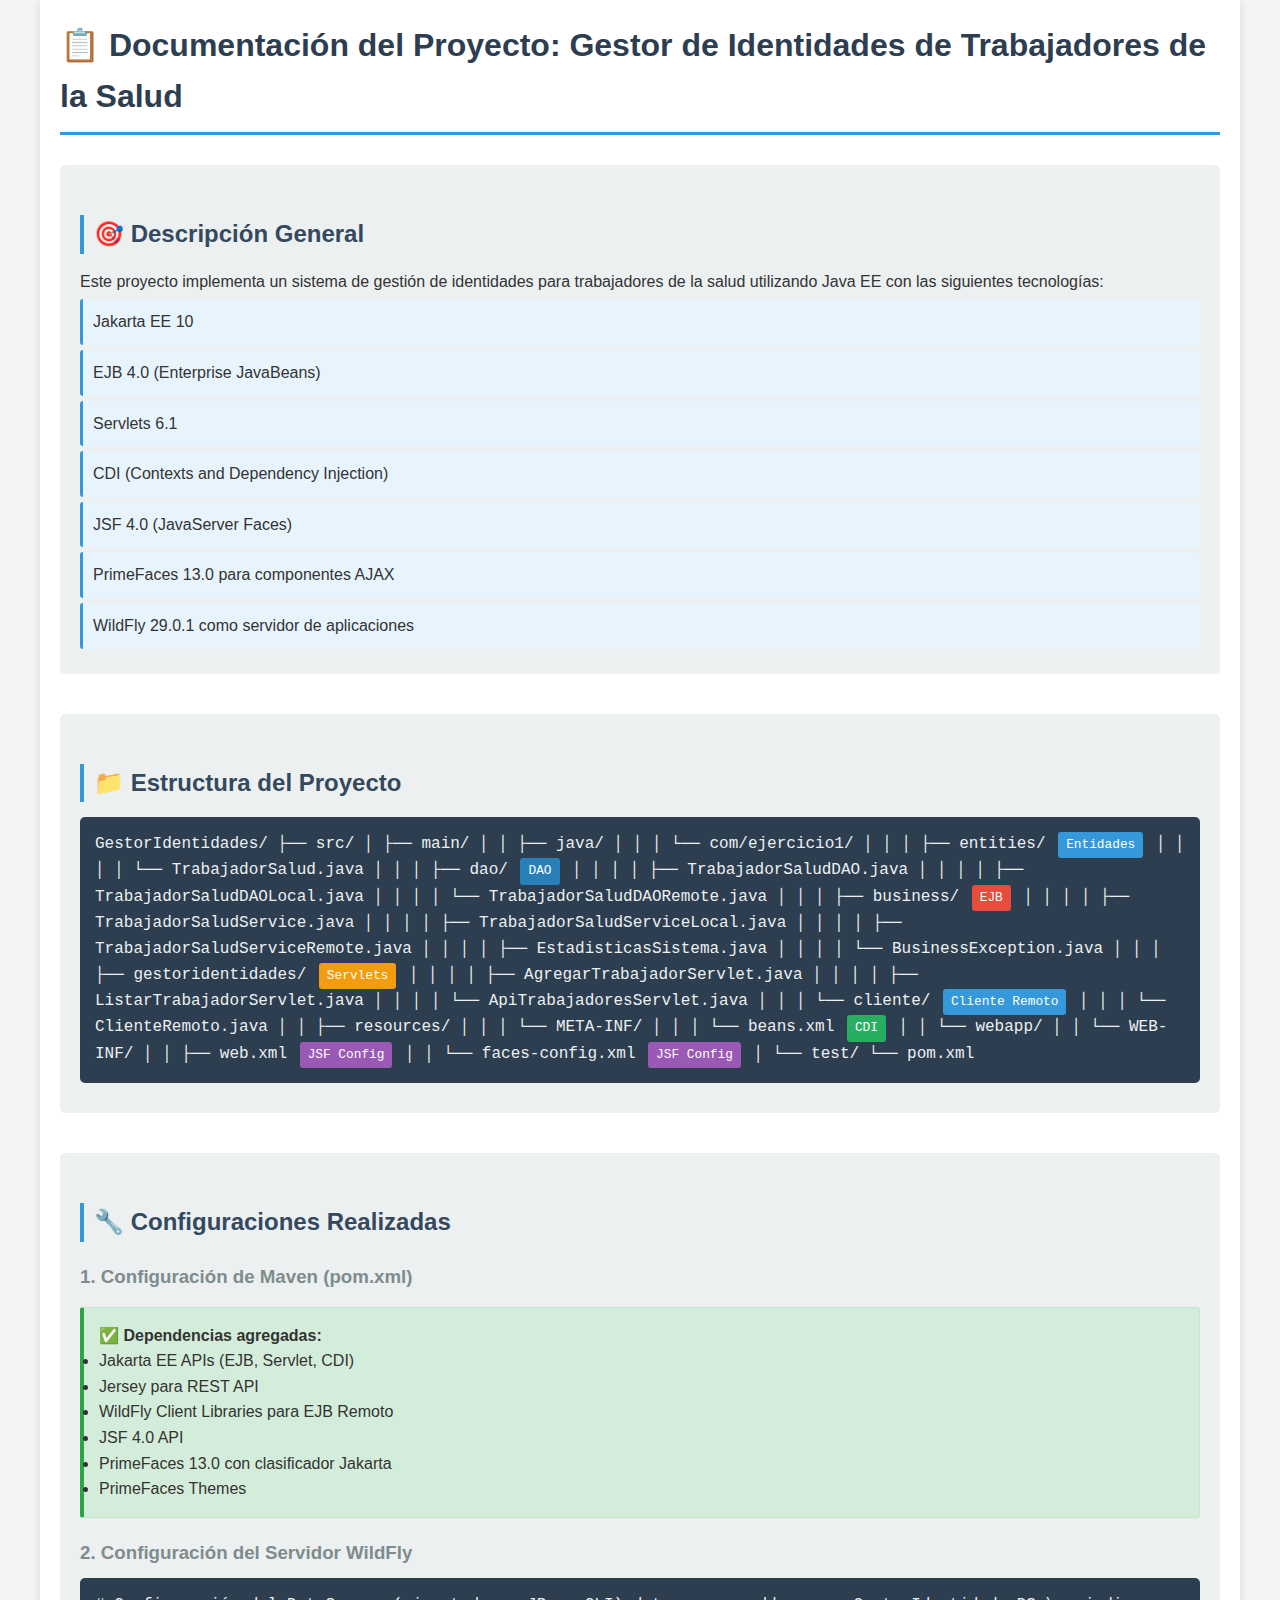
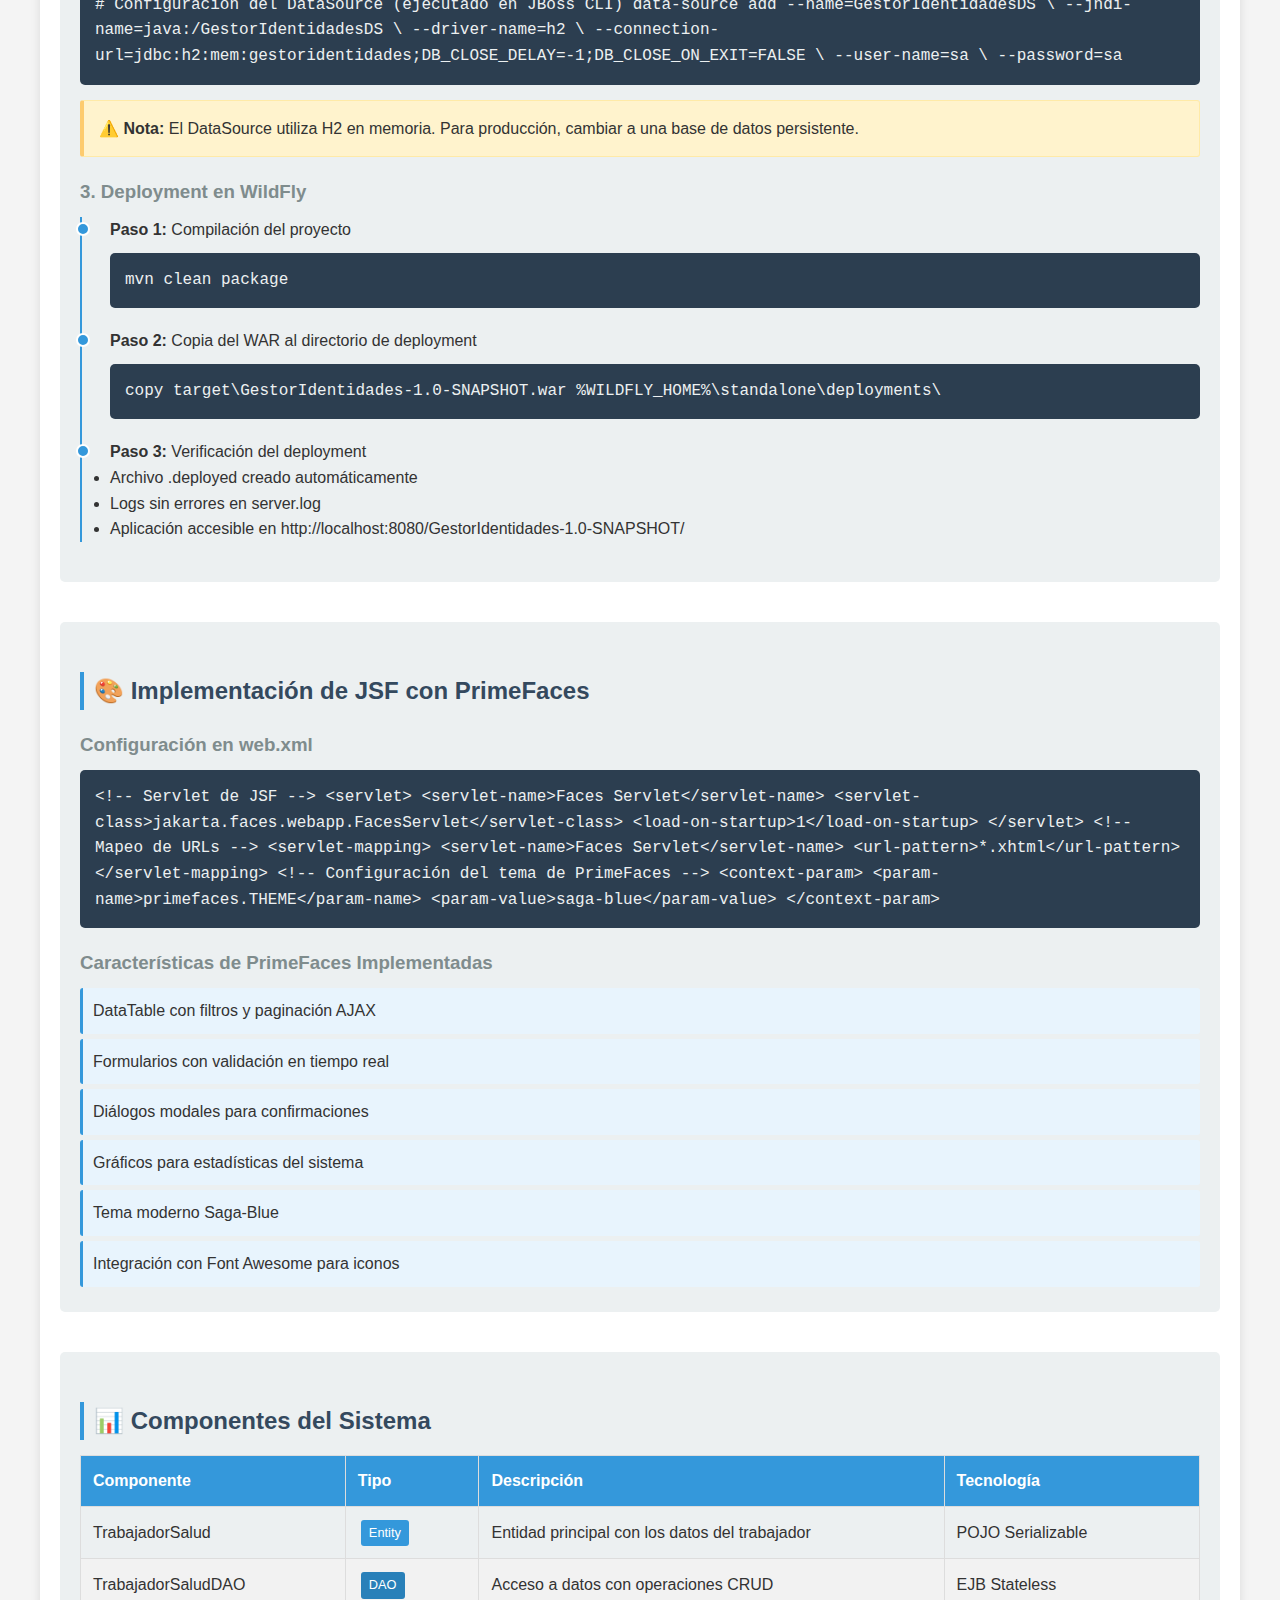
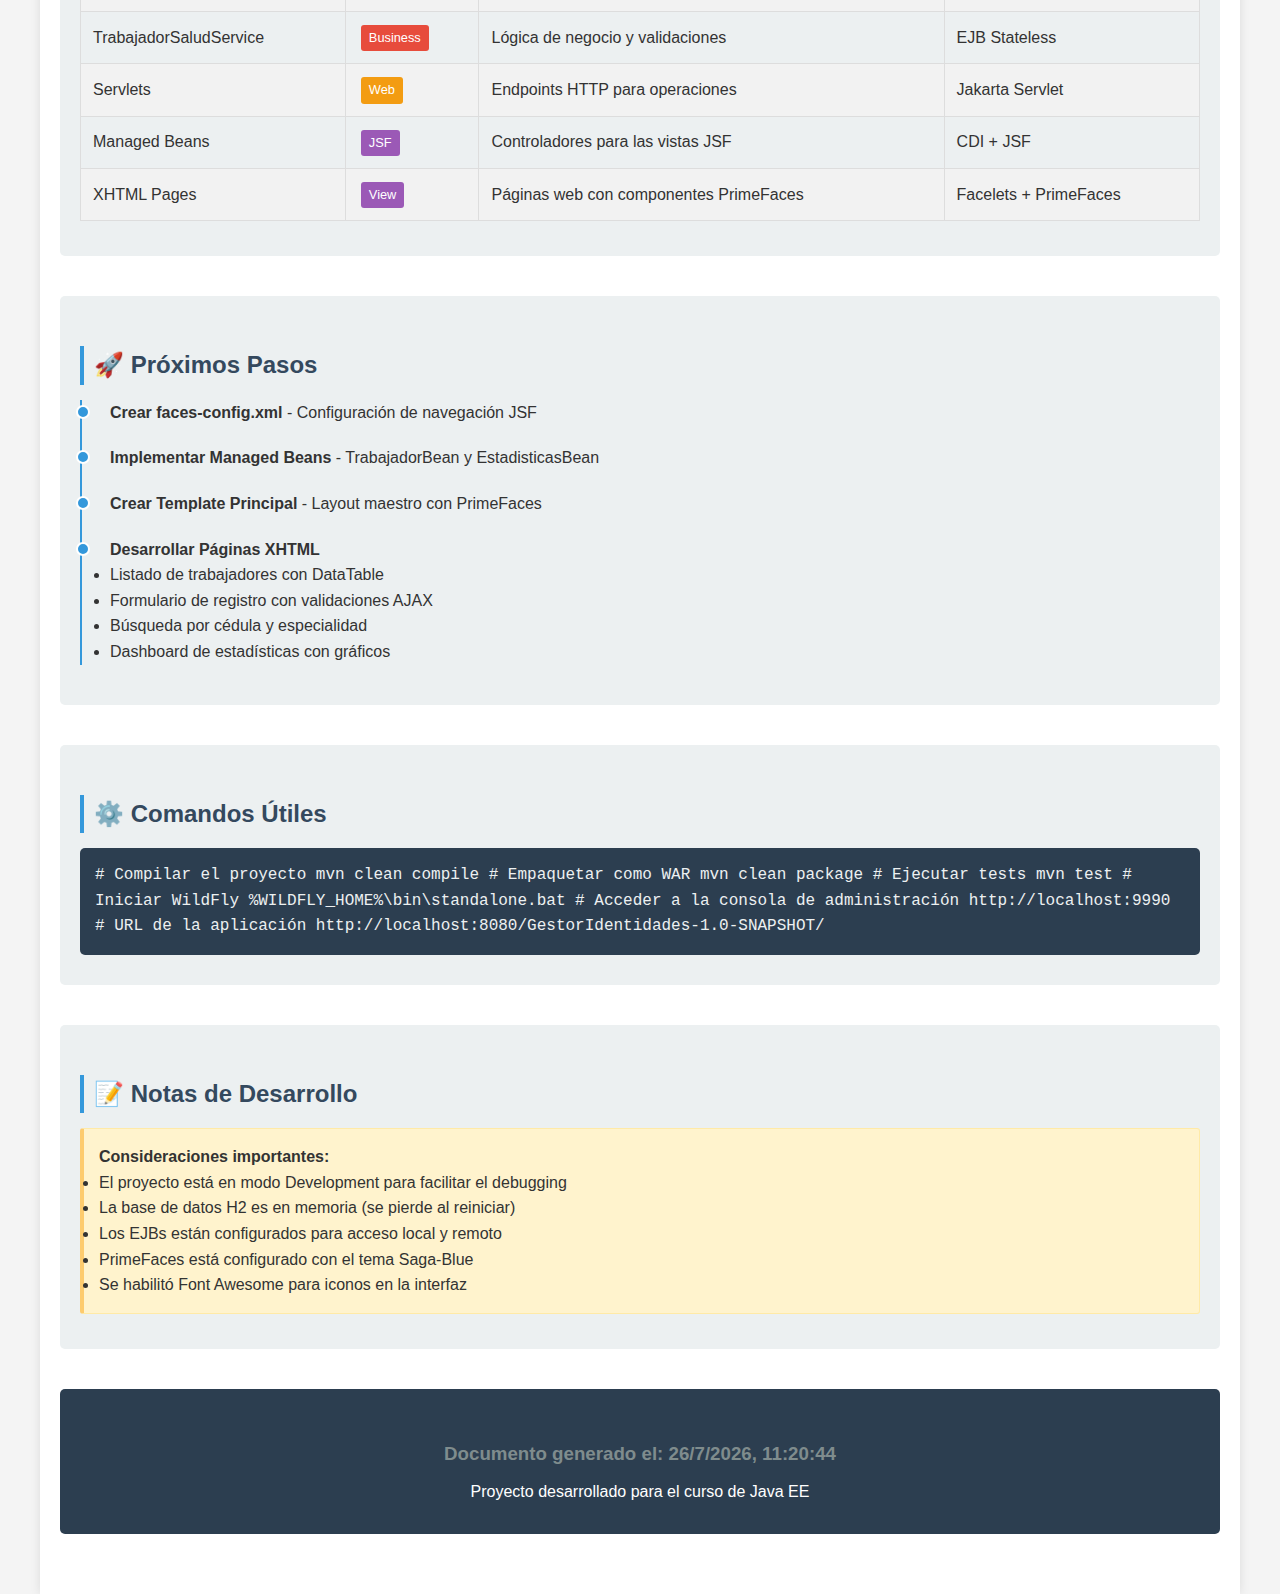
<file: documentacion-proyecto.html>
<!DOCTYPE html>
<html lang="es">
<head>
    <meta charset="UTF-8">
    <meta name="viewport" content="width=device-width, initial-scale=1.0">
    <title>Documentación del Proyecto - Gestor de Identidades</title>
    <style>
        * {
            margin: 0;
            padding: 0;
            box-sizing: border-box;
        }
        
        body {
            font-family: 'Segoe UI', Tahoma, Geneva, Verdana, sans-serif;
            line-height: 1.6;
            color: #333;
            background-color: #f4f4f4;
        }
        
        .container {
            max-width: 1200px;
            margin: 0 auto;
            padding: 20px;
            background-color: white;
            box-shadow: 0 0 10px rgba(0,0,0,0.1);
        }
        
        h1 {
            color: #2c3e50;
            border-bottom: 3px solid #3498db;
            padding-bottom: 10px;
            margin-bottom: 30px;
        }
        
        h2 {
            color: #34495e;
            margin-top: 30px;
            margin-bottom: 15px;
            padding-left: 10px;
            border-left: 4px solid #3498db;
        }
        
        h3 {
            color: #7f8c8d;
            margin-top: 20px;
            margin-bottom: 10px;
        }
        
        .section {
            margin-bottom: 40px;
            padding: 20px;
            background-color: #ecf0f1;
            border-radius: 5px;
        }
        
        .code-block {
            background-color: #2c3e50;
            color: #ecf0f1;
            padding: 15px;
            border-radius: 5px;
            overflow-x: auto;
            margin: 10px 0;
            font-family: 'Courier New', Courier, monospace;
        }
        
        .feature-list {
            list-style-type: none;
            padding-left: 0;
        }
        
        .feature-list li {
            background-color: #e8f4fd;
            padding: 10px;
            margin: 5px 0;
            border-left: 3px solid #3498db;
            border-radius: 3px;
        }
        
        .warning {
            background-color: #fff3cd;
            border: 1px solid #ffeaa7;
            border-left: 4px solid #fdcb6e;
            padding: 15px;
            margin: 15px 0;
            border-radius: 3px;
        }
        
        .success {
            background-color: #d4edda;
            border: 1px solid #c3e6cb;
            border-left: 4px solid #28a745;
            padding: 15px;
            margin: 15px 0;
            border-radius: 3px;
        }
        
        .table {
            width: 100%;
            border-collapse: collapse;
            margin: 15px 0;
        }
        
        .table th, .table td {
            border: 1px solid #ddd;
            padding: 12px;
            text-align: left;
        }
        
        .table th {
            background-color: #3498db;
            color: white;
        }
        
        .table tr:nth-child(even) {
            background-color: #f2f2f2;
        }
        
        .timeline {
            position: relative;
            padding-left: 30px;
        }
        
        .timeline::before {
            content: '';
            position: absolute;
            left: 0;
            top: 0;
            bottom: 0;
            width: 2px;
            background-color: #3498db;
        }
        
        .timeline-item {
            position: relative;
            margin-bottom: 20px;
        }
        
        .timeline-item::before {
            content: '';
            position: absolute;
            left: -34px;
            top: 5px;
            width: 10px;
            height: 10px;
            border-radius: 50%;
            background-color: #3498db;
            border: 2px solid white;
        }
        
        .tag {
            display: inline-block;
            background-color: #3498db;
            color: white;
            padding: 3px 8px;
            border-radius: 3px;
            font-size: 0.8em;
            margin: 0 3px;
        }
        
        .tag.ejb { background-color: #e74c3c; }
        .tag.servlet { background-color: #f39c12; }
        .tag.jsf { background-color: #9b59b6; }
        .tag.cdi { background-color: #27ae60; }
        .tag.dao { background-color: #2980b9; }
    </style>
</head>
<body>
    <div class="container">
        <h1>📋 Documentación del Proyecto: Gestor de Identidades de Trabajadores de la Salud</h1>
        
        <div class="section">
            <h2>🎯 Descripción General</h2>
            <p>Este proyecto implementa un sistema de gestión de identidades para trabajadores de la salud utilizando Java EE con las siguientes tecnologías:</p>
            <ul class="feature-list">
                <li>Jakarta EE 10</li>
                <li>EJB 4.0 (Enterprise JavaBeans)</li>
                <li>Servlets 6.1</li>
                <li>CDI (Contexts and Dependency Injection)</li>
                <li>JSF 4.0 (JavaServer Faces)</li>
                <li>PrimeFaces 13.0 para componentes AJAX</li>
                <li>WildFly 29.0.1 como servidor de aplicaciones</li>
            </ul>
        </div>

        <div class="section">
            <h2>📁 Estructura del Proyecto</h2>
            <div class="code-block">
GestorIdentidades/
├── src/
│   ├── main/
│   │   ├── java/
│   │   │   └── com/ejercicio1/
│   │   │       ├── entities/          <span class="tag">Entidades</span>
│   │   │       │   └── TrabajadorSalud.java
│   │   │       ├── dao/               <span class="tag dao">DAO</span>
│   │   │       │   ├── TrabajadorSaludDAO.java
│   │   │       │   ├── TrabajadorSaludDAOLocal.java
│   │   │       │   └── TrabajadorSaludDAORemote.java
│   │   │       ├── business/          <span class="tag ejb">EJB</span>
│   │   │       │   ├── TrabajadorSaludService.java
│   │   │       │   ├── TrabajadorSaludServiceLocal.java
│   │   │       │   ├── TrabajadorSaludServiceRemote.java
│   │   │       │   ├── EstadisticasSistema.java
│   │   │       │   └── BusinessException.java
│   │   │       ├── gestoridentidades/ <span class="tag servlet">Servlets</span>
│   │   │       │   ├── AgregarTrabajadorServlet.java
│   │   │       │   ├── ListarTrabajadorServlet.java
│   │   │       │   └── ApiTrabajadoresServlet.java
│   │   │       └── cliente/           <span class="tag">Cliente Remoto</span>
│   │   │           └── ClienteRemoto.java
│   │   ├── resources/
│   │   │   └── META-INF/
│   │   │       └── beans.xml          <span class="tag cdi">CDI</span>
│   │   └── webapp/
│   │       └── WEB-INF/
│   │           ├── web.xml            <span class="tag jsf">JSF Config</span>
│   │           └── faces-config.xml   <span class="tag jsf">JSF Config</span>
│   └── test/
└── pom.xml
            </div>
        </div>

        <div class="section">
            <h2>🔧 Configuraciones Realizadas</h2>
            
            <h3>1. Configuración de Maven (pom.xml)</h3>
            <div class="success">
                <strong>✅ Dependencias agregadas:</strong>
                <ul>
                    <li>Jakarta EE APIs (EJB, Servlet, CDI)</li>
                    <li>Jersey para REST API</li>
                    <li>WildFly Client Libraries para EJB Remoto</li>
                    <li>JSF 4.0 API</li>
                    <li>PrimeFaces 13.0 con clasificador Jakarta</li>
                    <li>PrimeFaces Themes</li>
                </ul>
            </div>

            <h3>2. Configuración del Servidor WildFly</h3>
            <div class="code-block">
# Configuración del DataSource (ejecutado en JBoss CLI)
data-source add --name=GestorIdentidadesDS \
    --jndi-name=java:/GestorIdentidadesDS \
    --driver-name=h2 \
    --connection-url=jdbc:h2:mem:gestoridentidades;DB_CLOSE_DELAY=-1;DB_CLOSE_ON_EXIT=FALSE \
    --user-name=sa \
    --password=sa
            </div>
            
            <div class="warning">
                <strong>⚠️ Nota:</strong> El DataSource utiliza H2 en memoria. Para producción, cambiar a una base de datos persistente.
            </div>

            <h3>3. Deployment en WildFly</h3>
            <div class="timeline">
                <div class="timeline-item">
                    <strong>Paso 1:</strong> Compilación del proyecto
                    <div class="code-block">mvn clean package</div>
                </div>
                <div class="timeline-item">
                    <strong>Paso 2:</strong> Copia del WAR al directorio de deployment
                    <div class="code-block">copy target\GestorIdentidades-1.0-SNAPSHOT.war %WILDFLY_HOME%\standalone\deployments\</div>
                </div>
                <div class="timeline-item">
                    <strong>Paso 3:</strong> Verificación del deployment
                    <ul>
                        <li>Archivo .deployed creado automáticamente</li>
                        <li>Logs sin errores en server.log</li>
                        <li>Aplicación accesible en http://localhost:8080/GestorIdentidades-1.0-SNAPSHOT/</li>
                    </ul>
                </div>
            </div>
        </div>

        <div class="section">
            <h2>🎨 Implementación de JSF con PrimeFaces</h2>
            
            <h3>Configuración en web.xml</h3>
            <div class="code-block">
&lt;!-- Servlet de JSF --&gt;
&lt;servlet&gt;
    &lt;servlet-name&gt;Faces Servlet&lt;/servlet-name&gt;
    &lt;servlet-class&gt;jakarta.faces.webapp.FacesServlet&lt;/servlet-class&gt;
    &lt;load-on-startup&gt;1&lt;/load-on-startup&gt;
&lt;/servlet&gt;

&lt;!-- Mapeo de URLs --&gt;
&lt;servlet-mapping&gt;
    &lt;servlet-name&gt;Faces Servlet&lt;/servlet-name&gt;
    &lt;url-pattern&gt;*.xhtml&lt;/url-pattern&gt;
&lt;/servlet-mapping&gt;

&lt;!-- Configuración del tema de PrimeFaces --&gt;
&lt;context-param&gt;
    &lt;param-name&gt;primefaces.THEME&lt;/param-name&gt;
    &lt;param-value&gt;saga-blue&lt;/param-value&gt;
&lt;/context-param&gt;
            </div>

            <h3>Características de PrimeFaces Implementadas</h3>
            <ul class="feature-list">
                <li>DataTable con filtros y paginación AJAX</li>
                <li>Formularios con validación en tiempo real</li>
                <li>Diálogos modales para confirmaciones</li>
                <li>Gráficos para estadísticas del sistema</li>
                <li>Tema moderno Saga-Blue</li>
                <li>Integración con Font Awesome para iconos</li>
            </ul>
        </div>

        <div class="section">
            <h2>📊 Componentes del Sistema</h2>
            
            <table class="table">
                <thead>
                    <tr>
                        <th>Componente</th>
                        <th>Tipo</th>
                        <th>Descripción</th>
                        <th>Tecnología</th>
                    </tr>
                </thead>
                <tbody>
                    <tr>
                        <td>TrabajadorSalud</td>
                        <td><span class="tag">Entity</span></td>
                        <td>Entidad principal con los datos del trabajador</td>
                        <td>POJO Serializable</td>
                    </tr>
                    <tr>
                        <td>TrabajadorSaludDAO</td>
                        <td><span class="tag dao">DAO</span></td>
                        <td>Acceso a datos con operaciones CRUD</td>
                        <td>EJB Stateless</td>
                    </tr>
                    <tr>
                        <td>TrabajadorSaludService</td>
                        <td><span class="tag ejb">Business</span></td>
                        <td>Lógica de negocio y validaciones</td>
                        <td>EJB Stateless</td>
                    </tr>
                    <tr>
                        <td>Servlets</td>
                        <td><span class="tag servlet">Web</span></td>
                        <td>Endpoints HTTP para operaciones</td>
                        <td>Jakarta Servlet</td>
                    </tr>
                    <tr>
                        <td>Managed Beans</td>
                        <td><span class="tag jsf">JSF</span></td>
                        <td>Controladores para las vistas JSF</td>
                        <td>CDI + JSF</td>
                    </tr>
                    <tr>
                        <td>XHTML Pages</td>
                        <td><span class="tag jsf">View</span></td>
                        <td>Páginas web con componentes PrimeFaces</td>
                        <td>Facelets + PrimeFaces</td>
                    </tr>
                </tbody>
            </table>
        </div>

        <div class="section">
            <h2>🚀 Próximos Pasos</h2>
            <div class="timeline">
                <div class="timeline-item">
                    <strong>Crear faces-config.xml</strong> - Configuración de navegación JSF
                </div>
                <div class="timeline-item">
                    <strong>Implementar Managed Beans</strong> - TrabajadorBean y EstadisticasBean
                </div>
                <div class="timeline-item">
                    <strong>Crear Template Principal</strong> - Layout maestro con PrimeFaces
                </div>
                <div class="timeline-item">
                    <strong>Desarrollar Páginas XHTML</strong>
                    <ul>
                        <li>Listado de trabajadores con DataTable</li>
                        <li>Formulario de registro con validaciones AJAX</li>
                        <li>Búsqueda por cédula y especialidad</li>
                        <li>Dashboard de estadísticas con gráficos</li>
                    </ul>
                </div>
            </div>
        </div>

        <div class="section">
            <h2>⚙️ Comandos Útiles</h2>
            <div class="code-block">
# Compilar el proyecto
mvn clean compile

# Empaquetar como WAR
mvn clean package

# Ejecutar tests
mvn test

# Iniciar WildFly
%WILDFLY_HOME%\bin\standalone.bat

# Acceder a la consola de administración
http://localhost:9990

# URL de la aplicación
http://localhost:8080/GestorIdentidades-1.0-SNAPSHOT/
            </div>
        </div>

        <div class="section">
            <h2>📝 Notas de Desarrollo</h2>
            <div class="warning">
                <strong>Consideraciones importantes:</strong>
                <ul>
                    <li>El proyecto está en modo Development para facilitar el debugging</li>
                    <li>La base de datos H2 es en memoria (se pierde al reiniciar)</li>
                    <li>Los EJBs están configurados para acceso local y remoto</li>
                    <li>PrimeFaces está configurado con el tema Saga-Blue</li>
                    <li>Se habilitó Font Awesome para iconos en la interfaz</li>
                </ul>
            </div>
        </div>

        <div class="section" style="text-align: center; background-color: #2c3e50; color: white; padding: 30px;">
            <h3>Documento generado el: <span id="fecha"></span></h3>
            <p>Proyecto desarrollado para el curso de Java EE</p>
        </div>
    </div>

    <script>
        document.getElementById('fecha').textContent = new Date().toLocaleString('es-ES');
    </script>
</body>
</html>
</file>
